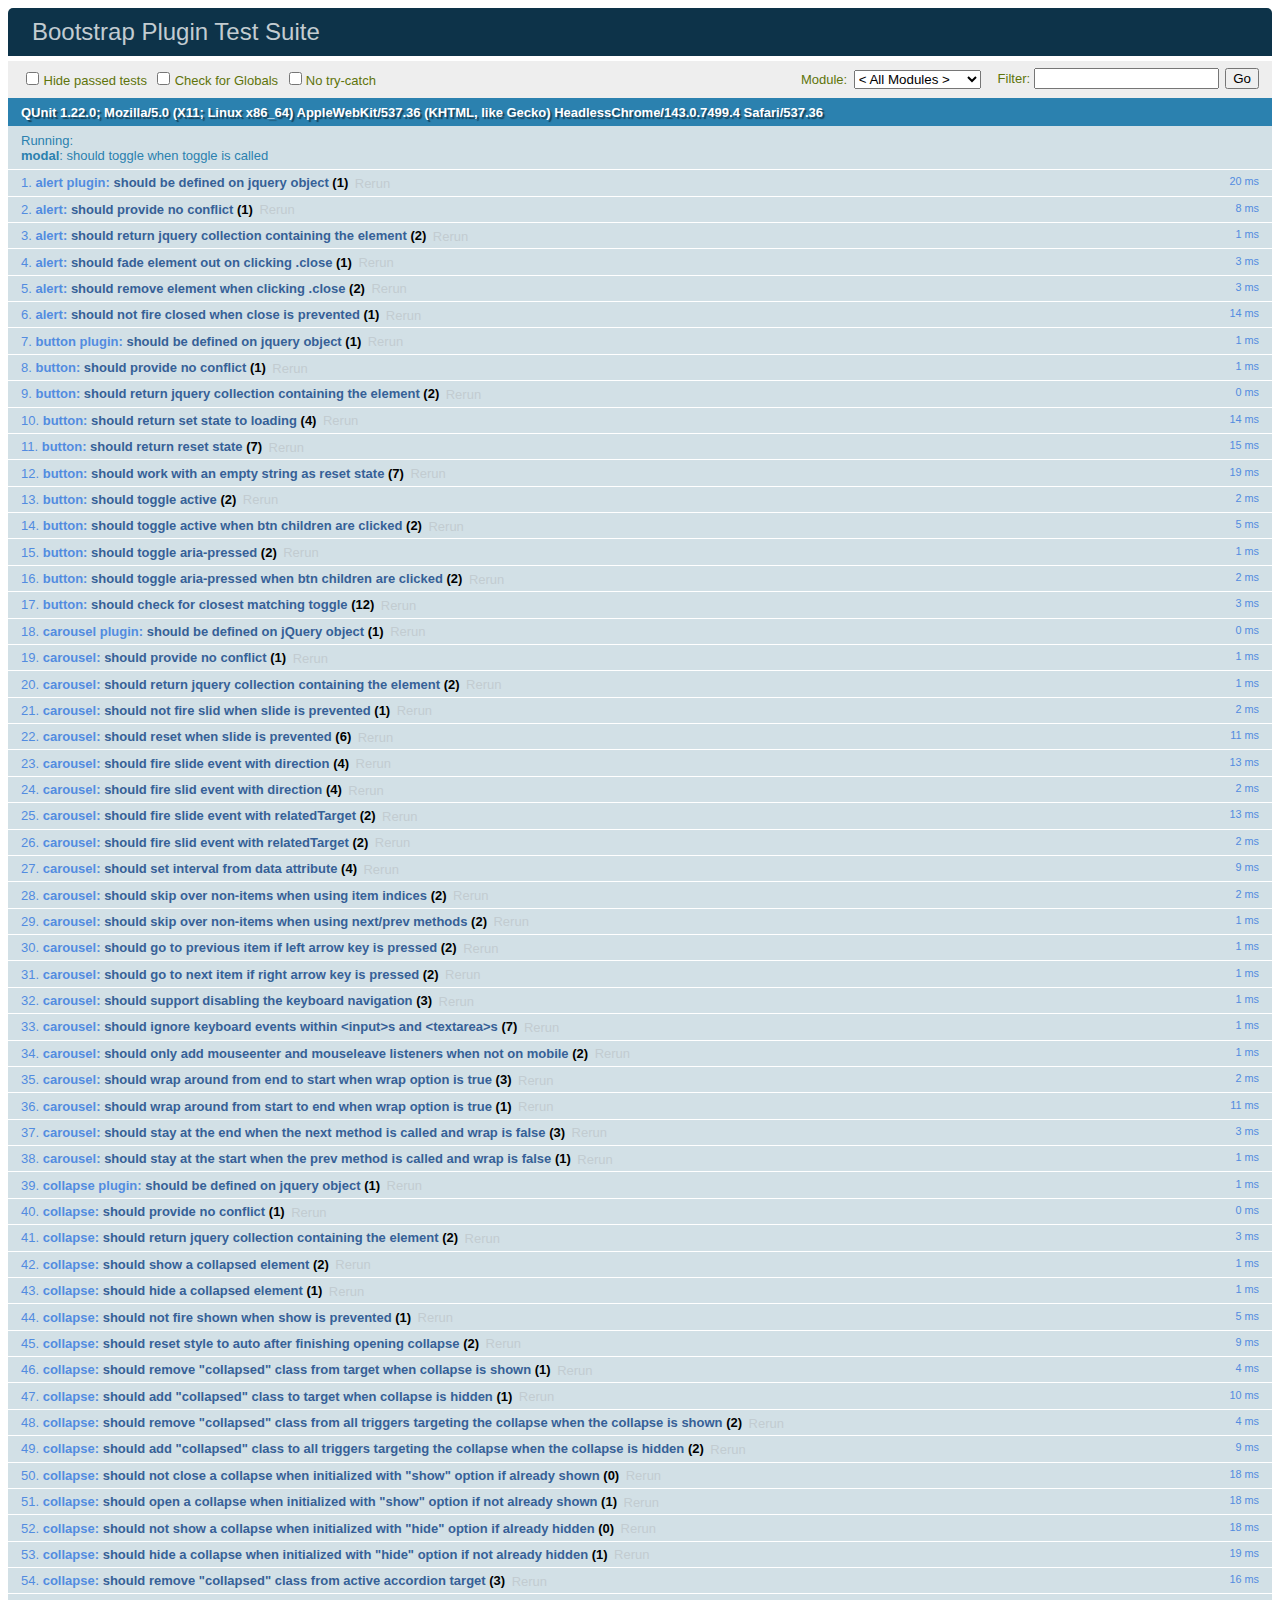
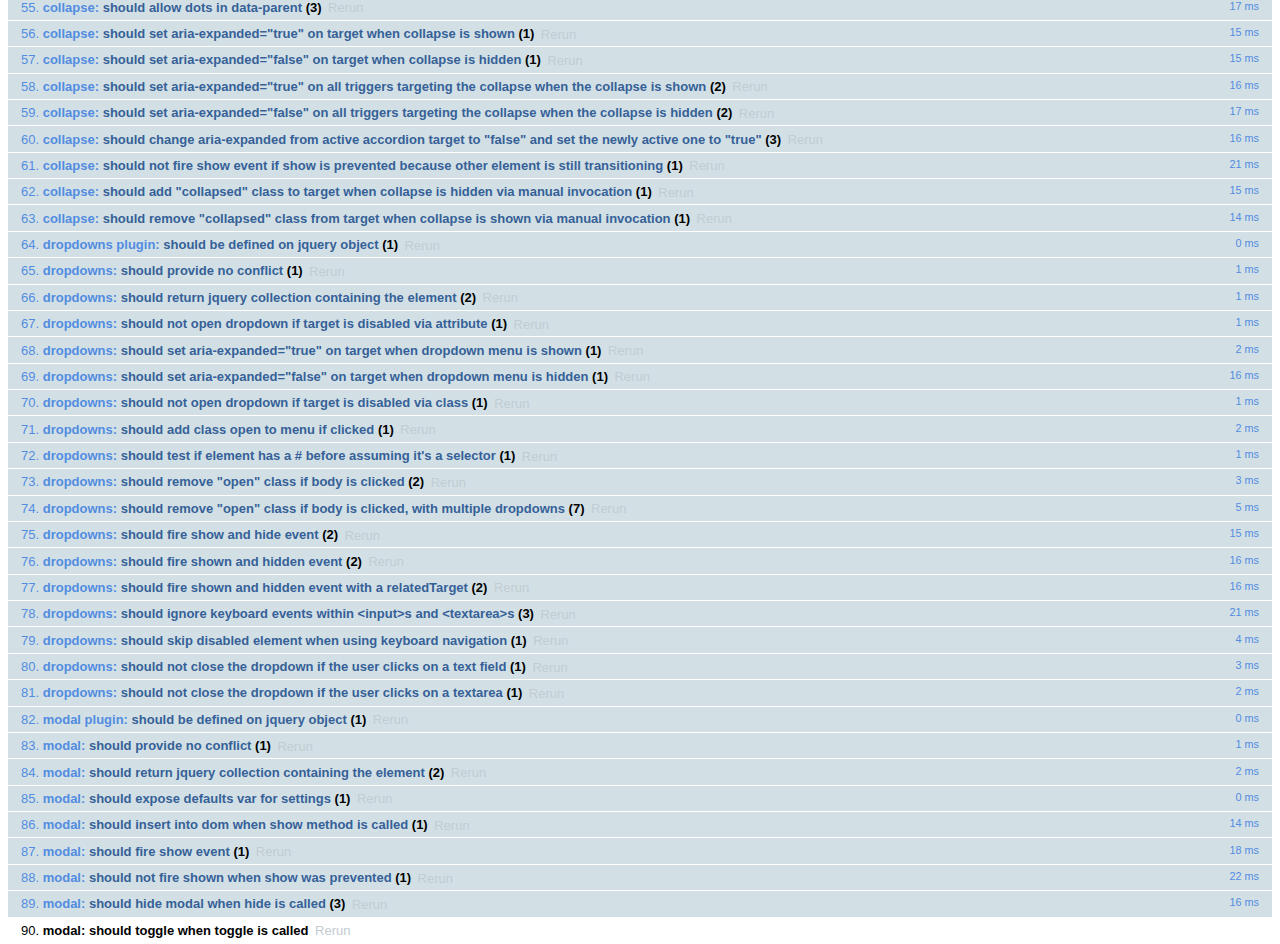
<file: bootstrap-3.3.7/js/tests/index.html>
<!DOCTYPE html>
<html>
  <head>
    <meta charset="utf-8">
    <title>Bootstrap Plugin Test Suite</title>
    <meta name="viewport" content="width=device-width, initial-scale=1">

    <!-- jQuery -->
    <script src="vendor/jquery.min.js"></script>
    <script>
      // Disable jQuery event aliases to ensure we don't accidentally use any of them
      (function () {
        var eventAliases = [
          'blur',
          'focus',
          'focusin',
          'focusout',
          'load',
          'resize',
          'scroll',
          'unload',
          'click',
          'dblclick',
          'mousedown',
          'mouseup',
          'mousemove',
          'mouseover',
          'mouseout',
          'mouseenter',
          'mouseleave',
          'change',
          'select',
          'submit',
          'keydown',
          'keypress',
          'keyup',
          'error',
          'contextmenu',
          'hover',
          'bind',
          'unbind',
          'delegate',
          'undelegate'
        ]
        for (var i = 0; i < eventAliases.length; i++) {
          var eventAlias = eventAliases[i]
          $.fn[eventAlias] = function () {
            throw new Error('Using the ".' + eventAlias + '()" method is not allowed, so that Bootstrap can be compatible with custom jQuery builds which exclude the "event aliases" module that defines said method. See https://github.com/twbs/bootstrap/blob/master/CONTRIBUTING.md#js')
          }
        }
      })()
    </script>

    <!-- QUnit -->
    <link rel="stylesheet" href="vendor/qunit.css" media="screen">
    <script src="vendor/qunit.js"></script>
    <script>
      // See https://github.com/axemclion/grunt-saucelabs#test-result-details-with-qunit
      var log = []
      // Require assert.expect in each test
      QUnit.config.requireExpects = true
      QUnit.done(function (testResults) {
        var tests = []
        for (var i = 0, len = log.length; i < len; i++) {
          var details = log[i]
          tests.push({
            name: details.name,
            result: details.result,
            expected: details.expected,
            actual: details.actual,
            source: details.source
          })
        }
        testResults.tests = tests

        window.global_test_results = testResults
      })

      QUnit.testStart(function (testDetails) {
        $(window).scrollTop(0)
        QUnit.log(function (details) {
          if (!details.result) {
            details.name = testDetails.name
            log.push(details)
          }
        })
      })

      // Cleanup
      QUnit.testDone(function () {
        $('#qunit-fixture').empty()
        $('#modal-test, .modal-backdrop').remove()
      })

      // Display fixture on-screen on iOS to avoid false positives
      if (/iPhone|iPad|iPod/.test(navigator.userAgent)) {
        QUnit.begin(function() {
          $('#qunit-fixture').css({ top: 0, left: 0 })
        })

        QUnit.done(function () {
          $('#qunit-fixture').css({ top: '', left: '' })
        })
      }

      // Disable deprecated global QUnit method aliases in preparation for QUnit v2
      (function () {
        var methodNames = [
          'async',
          'asyncTest',
          'deepEqual',
          'equal',
          'expect',
          'module',
          'notDeepEqual',
          'notEqual',
          'notPropEqual',
          'notStrictEqual',
          'ok',
          'propEqual',
          'push',
          'start',
          'stop',
          'strictEqual',
          'test',
          'throws'
        ];
        for (var i = 0; i < methodNames.length; i++) {
          var methodName = methodNames[i];
          window[methodName] = undefined;
        }
      })();
    </script>

    <!-- Plugin sources -->
    <script>$.support.transition = false</script>
    <script src="../../js/alert.js"></script>
    <script src="../../js/button.js"></script>
    <script src="../../js/carousel.js"></script>
    <script src="../../js/collapse.js"></script>
    <script src="../../js/dropdown.js"></script>
    <script src="../../js/modal.js"></script>
    <script src="../../js/scrollspy.js"></script>
    <script src="../../js/tab.js"></script>
    <script src="../../js/tooltip.js"></script>
    <script src="../../js/popover.js"></script>
    <script src="../../js/affix.js"></script>

    <!-- Unit tests -->
    <script src="unit/alert.js"></script>
    <script src="unit/button.js"></script>
    <script src="unit/carousel.js"></script>
    <script src="unit/collapse.js"></script>
    <script src="unit/dropdown.js"></script>
    <script src="unit/modal.js"></script>
    <script src="unit/scrollspy.js"></script>
    <script src="unit/tab.js"></script>
    <script src="unit/tooltip.js"></script>
    <script src="unit/popover.js"></script>
    <script src="unit/affix.js"></script>

  </head>
  <body>
    <div id="qunit-container">
      <div id="qunit"></div>
      <div id="qunit-fixture"></div>
    </div>
  </body>
</html>
</file>
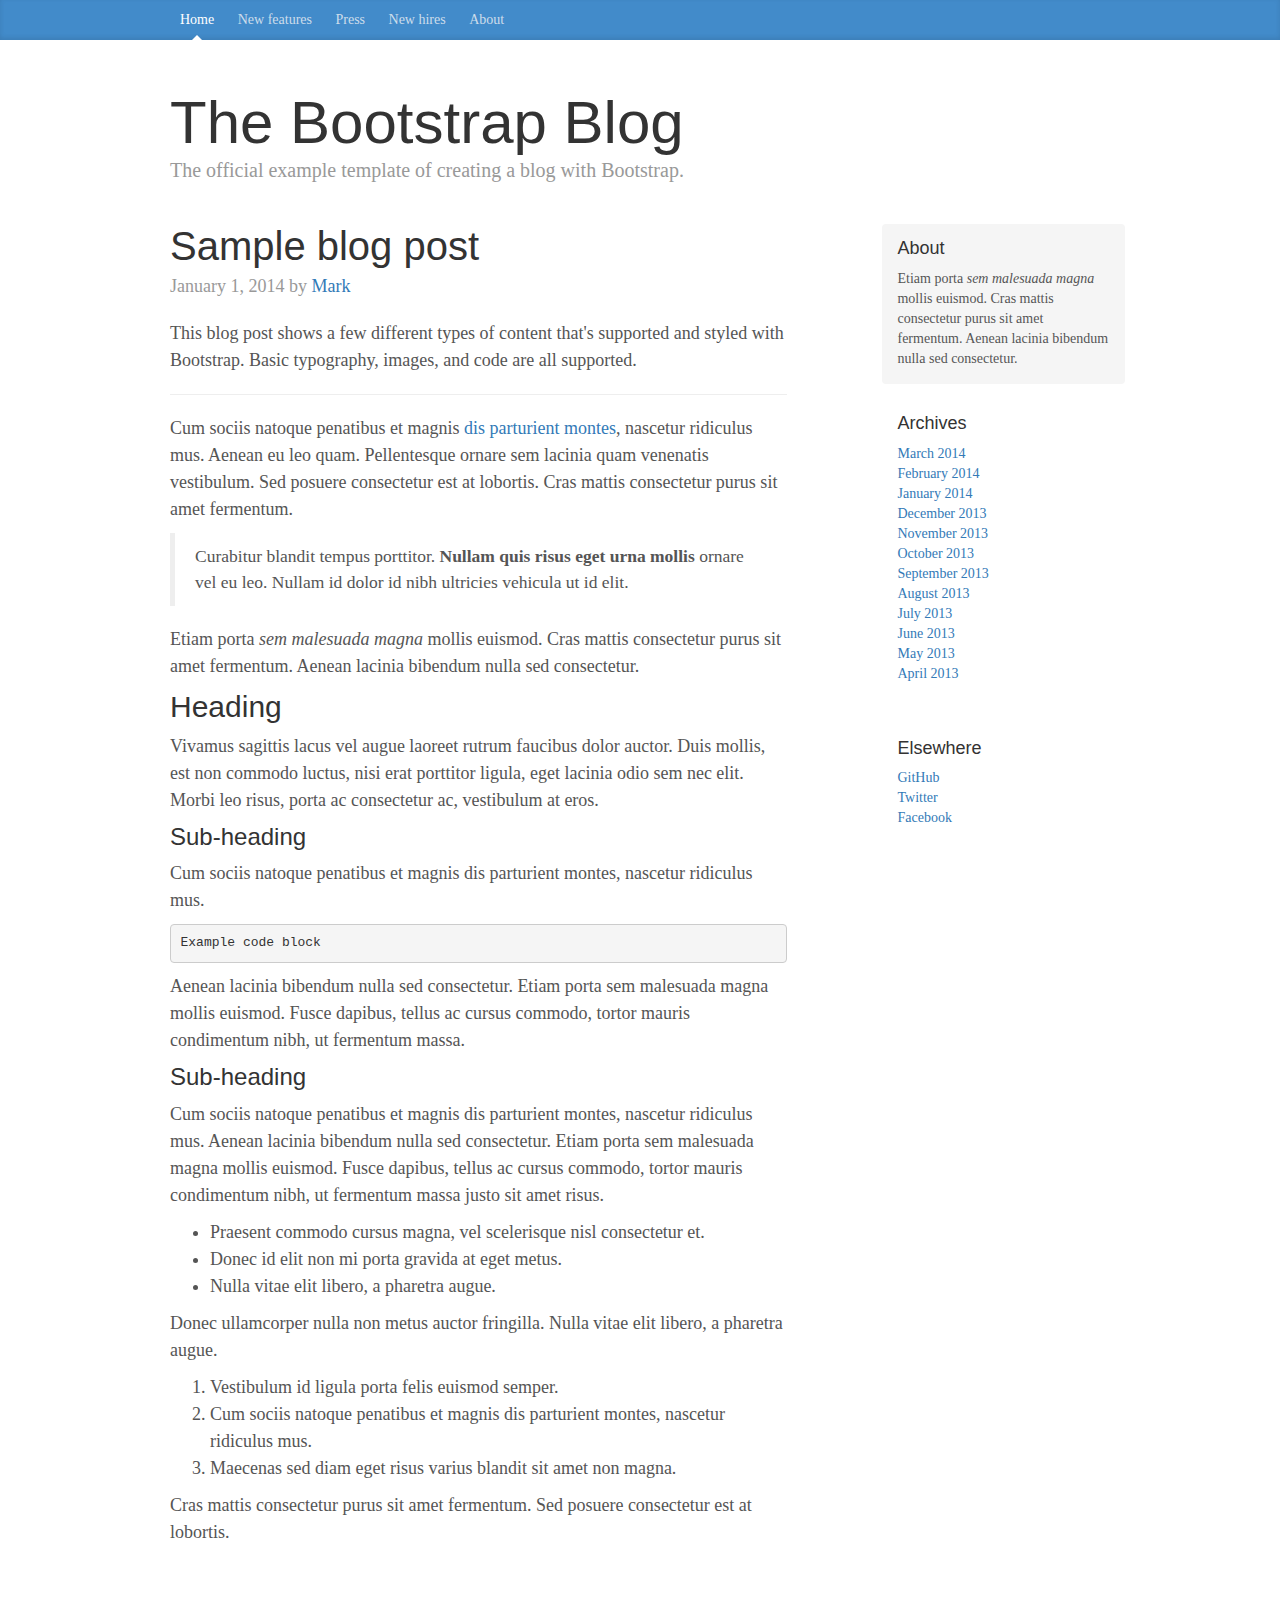
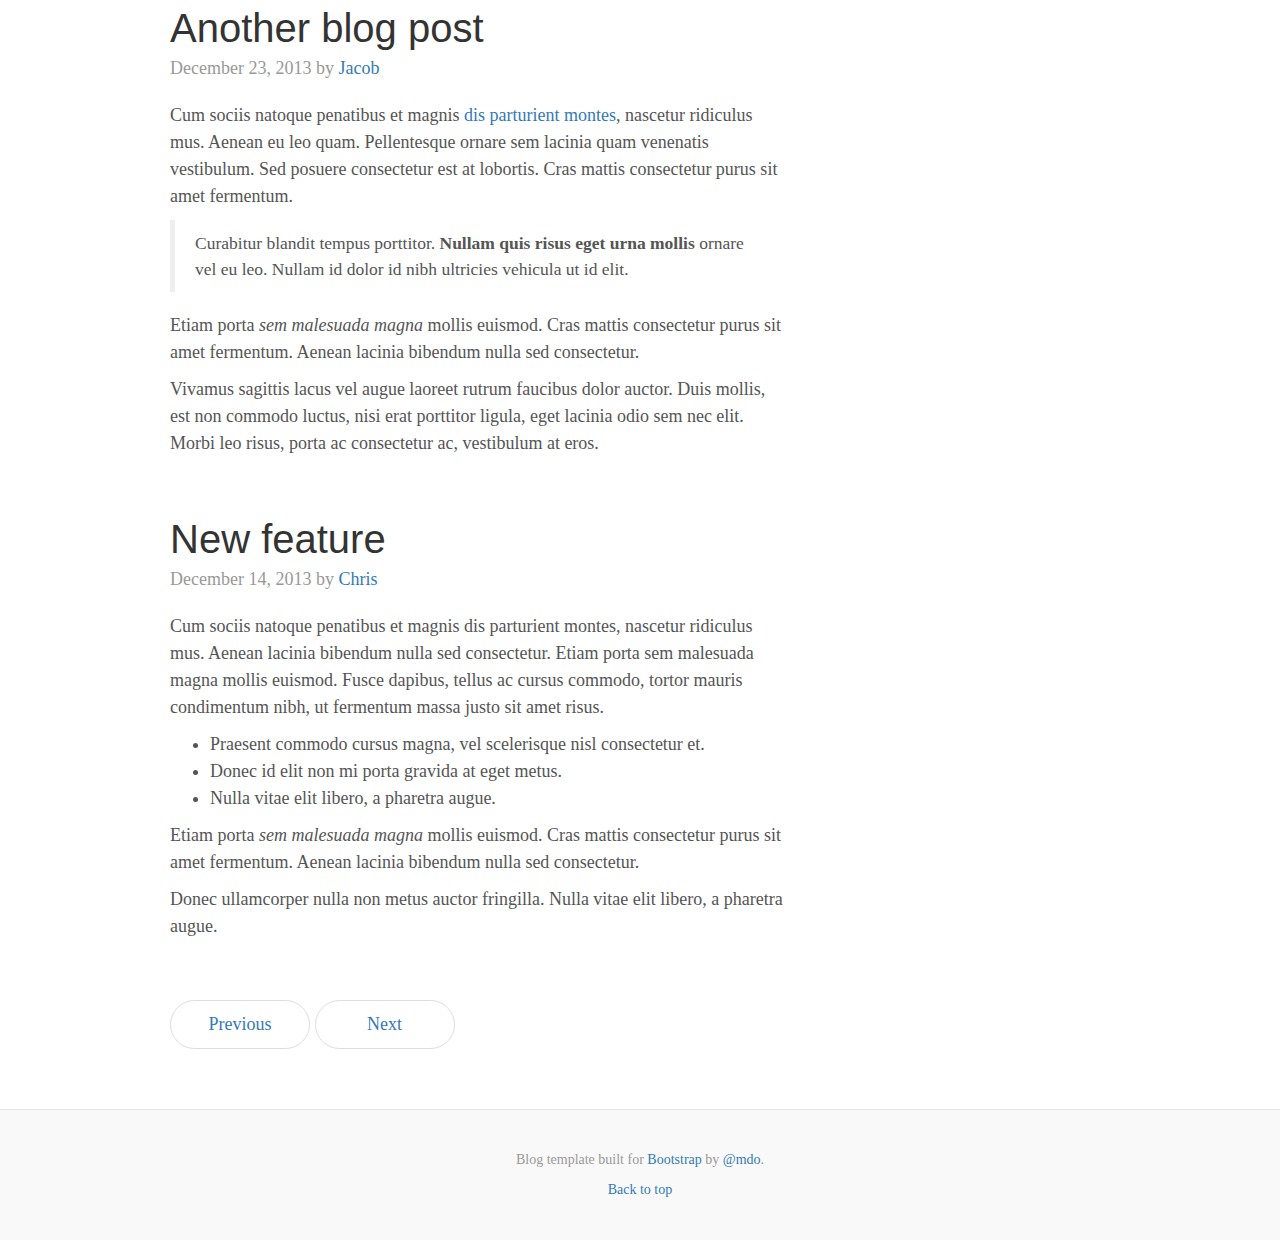
<file: bootstrap-3.3.7/docs/examples/blog/index.html>
<!DOCTYPE html>
<html lang="en">
  <head>
    <meta charset="utf-8">
    <meta http-equiv="X-UA-Compatible" content="IE=edge">
    <meta name="viewport" content="width=device-width, initial-scale=1">
    <!-- The above 3 meta tags *must* come first in the head; any other head content must come *after* these tags -->
    <meta name="description" content="">
    <meta name="author" content="">
    <link rel="icon" href="../../favicon.ico">

    <title>Blog Template for Bootstrap</title>

    <!-- Bootstrap core CSS -->
    <link href="../../dist/css/bootstrap.min.css" rel="stylesheet">

    <!-- IE10 viewport hack for Surface/desktop Windows 8 bug -->
    <link href="../../assets/css/ie10-viewport-bug-workaround.css" rel="stylesheet">

    <!-- Custom styles for this template -->
    <link href="blog.css" rel="stylesheet">

    <!-- Just for debugging purposes. Don't actually copy these 2 lines! -->
    <!--[if lt IE 9]><script src="../../assets/js/ie8-responsive-file-warning.js"></script><![endif]-->
    <script src="../../assets/js/ie-emulation-modes-warning.js"></script>

    <!-- HTML5 shim and Respond.js for IE8 support of HTML5 elements and media queries -->
    <!--[if lt IE 9]>
      <script src="https://oss.maxcdn.com/html5shiv/3.7.3/html5shiv.min.js"></script>
      <script src="https://oss.maxcdn.com/respond/1.4.2/respond.min.js"></script>
    <![endif]-->
  </head>

  <body>

    <div class="blog-masthead">
      <div class="container">
        <nav class="blog-nav">
          <a class="blog-nav-item active" href="#">Home</a>
          <a class="blog-nav-item" href="#">New features</a>
          <a class="blog-nav-item" href="#">Press</a>
          <a class="blog-nav-item" href="#">New hires</a>
          <a class="blog-nav-item" href="#">About</a>
        </nav>
      </div>
    </div>

    <div class="container">

      <div class="blog-header">
        <h1 class="blog-title">The Bootstrap Blog</h1>
        <p class="lead blog-description">The official example template of creating a blog with Bootstrap.</p>
      </div>

      <div class="row">

        <div class="col-sm-8 blog-main">

          <div class="blog-post">
            <h2 class="blog-post-title">Sample blog post</h2>
            <p class="blog-post-meta">January 1, 2014 by <a href="#">Mark</a></p>

            <p>This blog post shows a few different types of content that's supported and styled with Bootstrap. Basic typography, images, and code are all supported.</p>
            <hr>
            <p>Cum sociis natoque penatibus et magnis <a href="#">dis parturient montes</a>, nascetur ridiculus mus. Aenean eu leo quam. Pellentesque ornare sem lacinia quam venenatis vestibulum. Sed posuere consectetur est at lobortis. Cras mattis consectetur purus sit amet fermentum.</p>
            <blockquote>
              <p>Curabitur blandit tempus porttitor. <strong>Nullam quis risus eget urna mollis</strong> ornare vel eu leo. Nullam id dolor id nibh ultricies vehicula ut id elit.</p>
            </blockquote>
            <p>Etiam porta <em>sem malesuada magna</em> mollis euismod. Cras mattis consectetur purus sit amet fermentum. Aenean lacinia bibendum nulla sed consectetur.</p>
            <h2>Heading</h2>
            <p>Vivamus sagittis lacus vel augue laoreet rutrum faucibus dolor auctor. Duis mollis, est non commodo luctus, nisi erat porttitor ligula, eget lacinia odio sem nec elit. Morbi leo risus, porta ac consectetur ac, vestibulum at eros.</p>
            <h3>Sub-heading</h3>
            <p>Cum sociis natoque penatibus et magnis dis parturient montes, nascetur ridiculus mus.</p>
            <pre><code>Example code block</code></pre>
            <p>Aenean lacinia bibendum nulla sed consectetur. Etiam porta sem malesuada magna mollis euismod. Fusce dapibus, tellus ac cursus commodo, tortor mauris condimentum nibh, ut fermentum massa.</p>
            <h3>Sub-heading</h3>
            <p>Cum sociis natoque penatibus et magnis dis parturient montes, nascetur ridiculus mus. Aenean lacinia bibendum nulla sed consectetur. Etiam porta sem malesuada magna mollis euismod. Fusce dapibus, tellus ac cursus commodo, tortor mauris condimentum nibh, ut fermentum massa justo sit amet risus.</p>
            <ul>
              <li>Praesent commodo cursus magna, vel scelerisque nisl consectetur et.</li>
              <li>Donec id elit non mi porta gravida at eget metus.</li>
              <li>Nulla vitae elit libero, a pharetra augue.</li>
            </ul>
            <p>Donec ullamcorper nulla non metus auctor fringilla. Nulla vitae elit libero, a pharetra augue.</p>
            <ol>
              <li>Vestibulum id ligula porta felis euismod semper.</li>
              <li>Cum sociis natoque penatibus et magnis dis parturient montes, nascetur ridiculus mus.</li>
              <li>Maecenas sed diam eget risus varius blandit sit amet non magna.</li>
            </ol>
            <p>Cras mattis consectetur purus sit amet fermentum. Sed posuere consectetur est at lobortis.</p>
          </div><!-- /.blog-post -->

          <div class="blog-post">
            <h2 class="blog-post-title">Another blog post</h2>
            <p class="blog-post-meta">December 23, 2013 by <a href="#">Jacob</a></p>

            <p>Cum sociis natoque penatibus et magnis <a href="#">dis parturient montes</a>, nascetur ridiculus mus. Aenean eu leo quam. Pellentesque ornare sem lacinia quam venenatis vestibulum. Sed posuere consectetur est at lobortis. Cras mattis consectetur purus sit amet fermentum.</p>
            <blockquote>
              <p>Curabitur blandit tempus porttitor. <strong>Nullam quis risus eget urna mollis</strong> ornare vel eu leo. Nullam id dolor id nibh ultricies vehicula ut id elit.</p>
            </blockquote>
            <p>Etiam porta <em>sem malesuada magna</em> mollis euismod. Cras mattis consectetur purus sit amet fermentum. Aenean lacinia bibendum nulla sed consectetur.</p>
            <p>Vivamus sagittis lacus vel augue laoreet rutrum faucibus dolor auctor. Duis mollis, est non commodo luctus, nisi erat porttitor ligula, eget lacinia odio sem nec elit. Morbi leo risus, porta ac consectetur ac, vestibulum at eros.</p>
          </div><!-- /.blog-post -->

          <div class="blog-post">
            <h2 class="blog-post-title">New feature</h2>
            <p class="blog-post-meta">December 14, 2013 by <a href="#">Chris</a></p>

            <p>Cum sociis natoque penatibus et magnis dis parturient montes, nascetur ridiculus mus. Aenean lacinia bibendum nulla sed consectetur. Etiam porta sem malesuada magna mollis euismod. Fusce dapibus, tellus ac cursus commodo, tortor mauris condimentum nibh, ut fermentum massa justo sit amet risus.</p>
            <ul>
              <li>Praesent commodo cursus magna, vel scelerisque nisl consectetur et.</li>
              <li>Donec id elit non mi porta gravida at eget metus.</li>
              <li>Nulla vitae elit libero, a pharetra augue.</li>
            </ul>
            <p>Etiam porta <em>sem malesuada magna</em> mollis euismod. Cras mattis consectetur purus sit amet fermentum. Aenean lacinia bibendum nulla sed consectetur.</p>
            <p>Donec ullamcorper nulla non metus auctor fringilla. Nulla vitae elit libero, a pharetra augue.</p>
          </div><!-- /.blog-post -->

          <nav>
            <ul class="pager">
              <li><a href="#">Previous</a></li>
              <li><a href="#">Next</a></li>
            </ul>
          </nav>

        </div><!-- /.blog-main -->

        <div class="col-sm-3 col-sm-offset-1 blog-sidebar">
          <div class="sidebar-module sidebar-module-inset">
            <h4>About</h4>
            <p>Etiam porta <em>sem malesuada magna</em> mollis euismod. Cras mattis consectetur purus sit amet fermentum. Aenean lacinia bibendum nulla sed consectetur.</p>
          </div>
          <div class="sidebar-module">
            <h4>Archives</h4>
            <ol class="list-unstyled">
              <li><a href="#">March 2014</a></li>
              <li><a href="#">February 2014</a></li>
              <li><a href="#">January 2014</a></li>
              <li><a href="#">December 2013</a></li>
              <li><a href="#">November 2013</a></li>
              <li><a href="#">October 2013</a></li>
              <li><a href="#">September 2013</a></li>
              <li><a href="#">August 2013</a></li>
              <li><a href="#">July 2013</a></li>
              <li><a href="#">June 2013</a></li>
              <li><a href="#">May 2013</a></li>
              <li><a href="#">April 2013</a></li>
            </ol>
          </div>
          <div class="sidebar-module">
            <h4>Elsewhere</h4>
            <ol class="list-unstyled">
              <li><a href="#">GitHub</a></li>
              <li><a href="#">Twitter</a></li>
              <li><a href="#">Facebook</a></li>
            </ol>
          </div>
        </div><!-- /.blog-sidebar -->

      </div><!-- /.row -->

    </div><!-- /.container -->

    <footer class="blog-footer">
      <p>Blog template built for <a href="http://getbootstrap.com">Bootstrap</a> by <a href="https://twitter.com/mdo">@mdo</a>.</p>
      <p>
        <a href="#">Back to top</a>
      </p>
    </footer>


    <!-- Bootstrap core JavaScript
    ================================================== -->
    <!-- Placed at the end of the document so the pages load faster -->
    <script src="https://ajax.googleapis.com/ajax/libs/jquery/1.12.4/jquery.min.js"></script>
    <script>window.jQuery || document.write('<script src="../../assets/js/vendor/jquery.min.js"><\/script>')</script>
    <script src="../../dist/js/bootstrap.min.js"></script>
    <!-- IE10 viewport hack for Surface/desktop Windows 8 bug -->
    <script src="../../assets/js/ie10-viewport-bug-workaround.js"></script>
  </body>
</html>
</file>
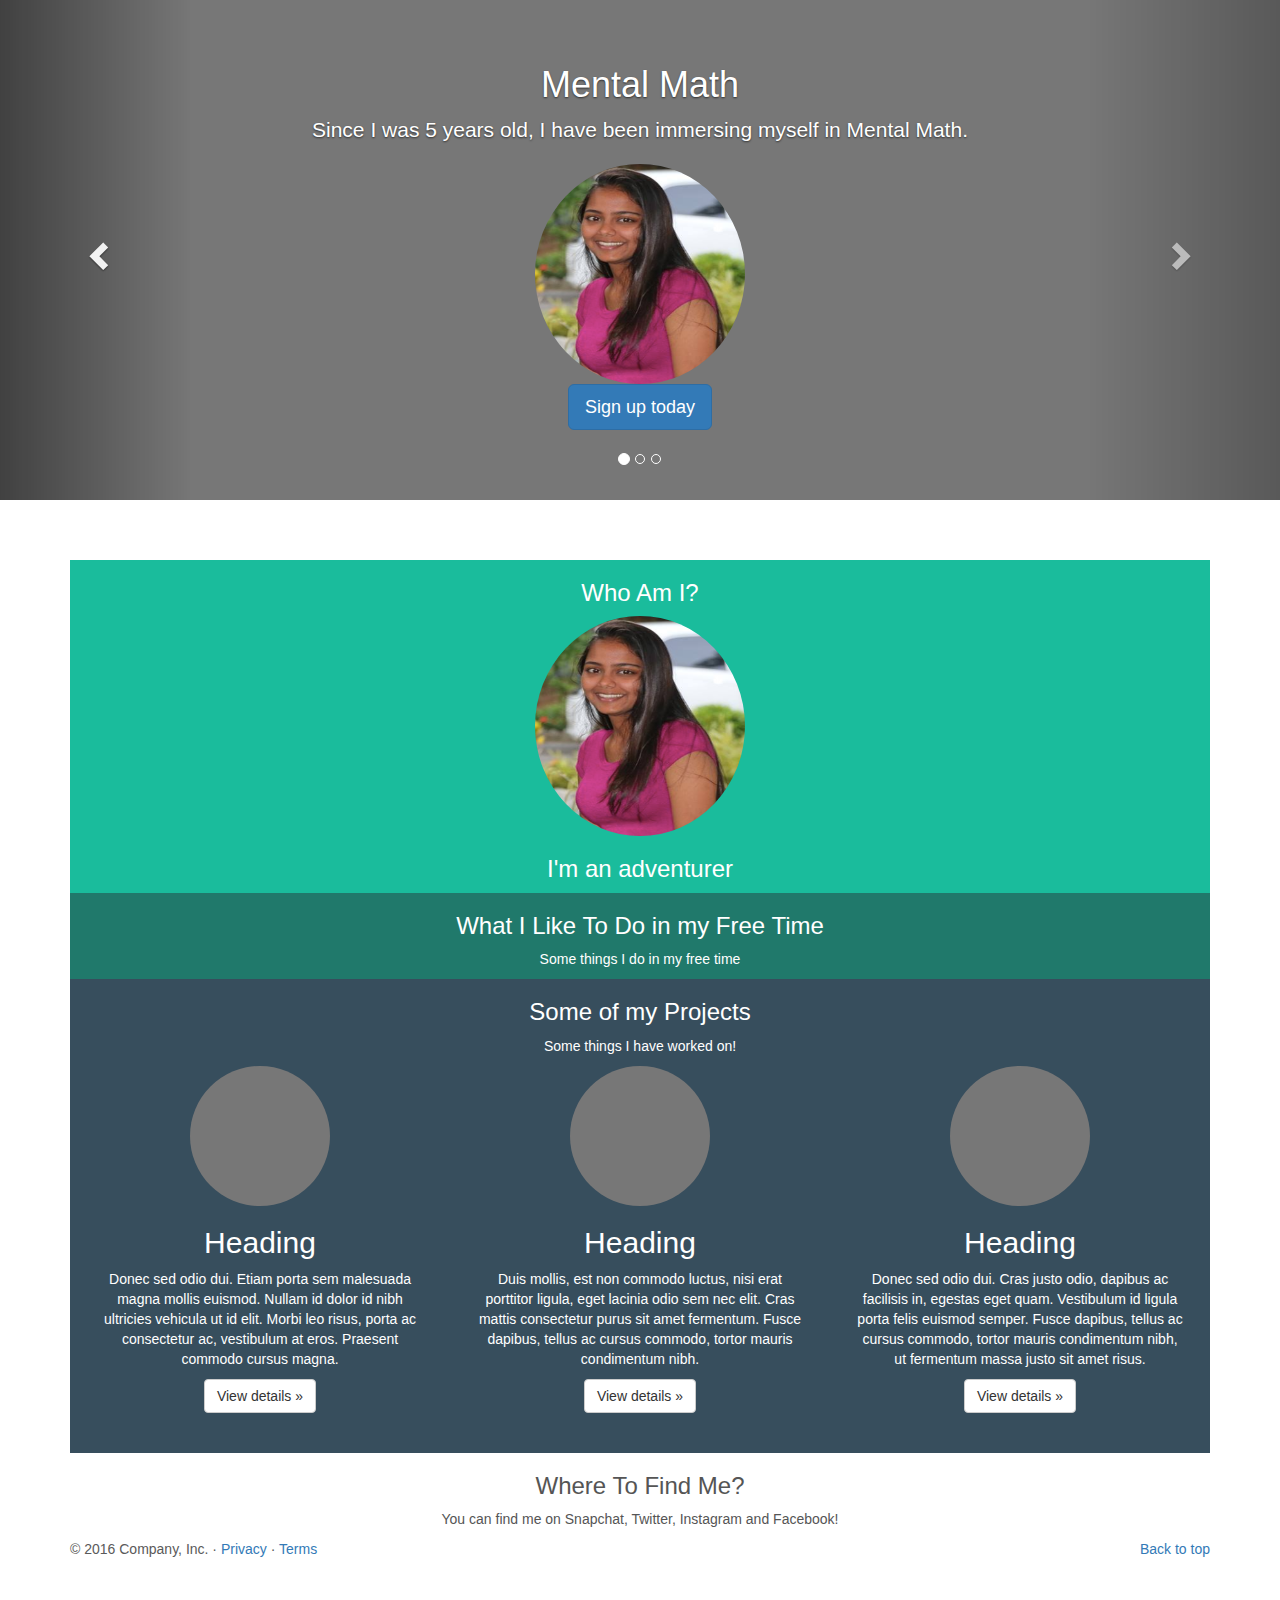
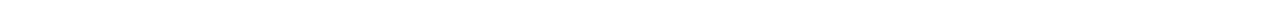
<file: bootstrap-3.3.7/docs/examples/carousel/index.html>
<!DOCTYPE html>
<html lang="en">
  <head>
    <meta charset="utf-8">
    <meta http-equiv="X-UA-Compatible" content="IE=edge">
    <meta name="viewport" content="width=device-width, initial-scale=1">
    <!-- The above 3 meta tags *must* come first in the head; any other head content must come *after* these tags -->
    <meta name="description" content="">
    <meta name="author" content="">
    <link rel="icon" href="../../favicon.ico">

    <title>Carousel Template for Bootstrap</title>


    <link rel="stylesheet" href="https://maxcdn.bootstrapcdn.com/bootstrap/3.3.7/css/bootstrap.min.css">
  <script src="https://ajax.googleapis.com/ajax/libs/jquery/1.12.4/jquery.min.js"></script>
  <script src="https://maxcdn.bootstrapcdn.com/bootstrap/3.3.7/js/bootstrap.min.js"></script>

    <!-- Bootstrap core CSS -->
    <link href="../../dist/css/bootstrap.min.css" rel="stylesheet">

    <!-- IE10 viewport hack for Surface/desktop Windows 8 bug -->
    <link href="../../assets/css/ie10-viewport-bug-workaround.css" rel="stylesheet">

    <!-- Just for debugging purposes. Don't actually copy these 2 lines! -->
    <!--[if lt IE 9]><script src="../../assets/js/ie8-responsive-file-warning.js"></script><![endif]-->
    <script src="../../assets/js/ie-emulation-modes-warning.js"></script>

    <!-- HTML5 shim and Respond.js for IE8 support of HTML5 elements and media queries -->
    <!--[if lt IE 9]>
      <script src="https://oss.maxcdn.com/html5shiv/3.7.3/html5shiv.min.js"></script>
      <script src="https://oss.maxcdn.com/respond/1.4.2/respond.min.js"></script>
    <![endif]-->

    <!-- Custom styles for this template -->
    <link href="carousel.css" rel="stylesheet">



  <style>

.bg-1 {
  background-color: #1abc9c;
  color: #ffffff;
  width: 100%;
  height: 100%;
}

.bg-2 {
  background-color: #20796B;
  color: #ffffff;
  width: 100%;
  height: 100%;
}

.bg-3 {
  background-color: #374e5d;
  color: #ffffff;
}

.bg-4 {
  background-color: #fff;
  color: #555555;


}



  </style>

  </head>


    <!-- Carousel
    ================================================== -->
    <div id="myCarousel" class="carousel slide" data-ride="carousel">
      <!-- Indicators -->
      <ol class="carousel-indicators">
        <li data-target="#myCarousel" data-slide-to="0" class="active"></li>
        <li data-target="#myCarousel" data-slide-to="1"></li>
        <li data-target="#myCarousel" data-slide-to="2"></li>
      </ol>
      <div class="carousel-inner" role="listbox">
        <div class="item active">
          <img class="first-slide" src="[data-uri]" alt="First slide">
          <div class="container">
            <div class="carousel-caption">
              <h1>Mental Math</h1>
              <p>Since I was 5 years old, I have been immersing myself in Mental Math. </p>
<img src="kinjal.png" alt="Bird" class = "img-circle" width = "210" height = "220">              
<p><a class="btn btn-lg btn-primary" href="#" role="button">Sign up today</a></p>
            </div>
          </div>
        </div>
        <div class="item">
          <img class="second-slide" src="[data-uri]" alt="Second slide">
          <div class="container">
            <div class="carousel-caption">
              <h1></h1>
              <p>For my final project in my first CS class, I built a text-identification model.</p>
              <img src="kinjal.png" alt="Bird" class = "img-circle" width = "210" height = "220">              

              <p><a class="btn btn-lg btn-primary" href="#" role="button">Learn more</a></p>
            </div>
          </div>
        </div>
        <div class="item">
          <img class="third-slide" src="[data-uri]" alt="Third slide">
          <div class="container">
            <div class="carousel-caption">
              <h1>One more for good measure.</h1>
              <p>Cras justo odio, dapibus ac facilisis in, egestas eget quam. Donec id elit non mi porta gravida at eget metus. Nullam id dolor id nibh ultricies vehicula ut id elit.</p>
              <img src="kinjal.png" alt="Bird" class = "img-circle" width = "210" height = "220">              

              <p><a class="btn btn-lg btn-primary" href="#" role="button">Browse gallery</a></p>
            </div>
          </div>
        </div>
      </div>
      <a class="left carousel-control" href="#myCarousel" role="button" data-slide="prev">
        <span class="glyphicon glyphicon-chevron-left" aria-hidden="true"></span>
        <span class="sr-only">Previous</span>
      </a>
      <a class="right carousel-control" href="#myCarousel" role="button" data-slide="next">
        <span class="glyphicon glyphicon-chevron-right" aria-hidden="true"></span>
        <span class="sr-only">Next</span>
      </a>
    </div><!-- /.carousel -->


    <!-- Marketing messaging and featurettes
    ================================================== -->
    <!-- Wrap the rest of the page in another container to center all the content. -->

    <div class="container marketing">

      <!-- Three columns of text below the carousel -->



<div class = "bg-1">
  <div class="container-fluid text-center">
    <h3>Who Am I?</h3>
    <img src="kinjal.png" alt="Bird" class = "img-circle" width = "210" height = "220">
    <h3>I'm an adventurer</h3>
  </div>
</div>


<div class = "bg-2">
  <div class = "container-fluid text-center">
    <h3> What I Like To Do in my Free Time </h3>
    <p> Some things I do in my free time </p>
  </div>
</div>

<div class = "bg-3">
  <div class = "container-fluid text-center">
    <h3>Some of my Projects </h3>
    <p> Some things I have worked on! 


      <div class="row">
        <div class="col-lg-4">
          <img class="img-circle" src="[data-uri]" alt="Generic placeholder image" width="140" height="140">
          <h2>Heading</h2>
          <p>Donec sed odio dui. Etiam porta sem malesuada magna mollis euismod. Nullam id dolor id nibh ultricies vehicula ut id elit. Morbi leo risus, porta ac consectetur ac, vestibulum at eros. Praesent commodo cursus magna.</p>
          <p><a class="btn btn-default" href="#" role="button">View details &raquo;</a></p>
        </div><!-- /.col-lg-4 -->
        <div class="col-lg-4">
          <img class="img-circle" src="[data-uri]" alt="Generic placeholder image" width="140" height="140">
          <h2>Heading</h2>
          <p>Duis mollis, est non commodo luctus, nisi erat porttitor ligula, eget lacinia odio sem nec elit. Cras mattis consectetur purus sit amet fermentum. Fusce dapibus, tellus ac cursus commodo, tortor mauris condimentum nibh.</p>
          <p><a class="btn btn-default" href="#" role="button">View details &raquo;</a></p>
        </div><!-- /.col-lg-4 -->
        <div class="col-lg-4">
          <img class="img-circle" src="[data-uri]" alt="Generic placeholder image" width="140" height="140">
          <h2>Heading</h2>
          <p>Donec sed odio dui. Cras justo odio, dapibus ac facilisis in, egestas eget quam. Vestibulum id ligula porta felis euismod semper. Fusce dapibus, tellus ac cursus commodo, tortor mauris condimentum nibh, ut fermentum massa justo sit amet risus.</p>
          <p><a class="btn btn-default" href="#" role="button">View details &raquo;</a></p>
        </div><!-- /.col-lg-4 -->
      </div><!-- /.row -->







    </p>
  </div>
</div>


<div class = "bg-4">
  <div class = "container-fluid text-center">
    <h3> Where To Find Me? </h3>
    <p> You can find me on Snapchat, Twitter, Instagram and Facebook! </p>
  </div>
</div>


      

      <!-- FOOTER -->
      <footer>
        <p class="pull-right"><a href="#">Back to top</a></p>
        <p>&copy; 2016 Company, Inc. &middot; <a href="#">Privacy</a> &middot; <a href="#">Terms</a></p>
      </footer>

    </div><!-- /.container -->


    <!-- Bootstrap core JavaScript
    ================================================== -->
    <!-- Placed at the end of the document so the pages load faster -->
    <script src="https://ajax.googleapis.com/ajax/libs/jquery/1.12.4/jquery.min.js"></script>
    <script>window.jQuery || document.write('<script src="../../assets/js/vendor/jquery.min.js"><\/script>')</script>
    <script src="../../dist/js/bootstrap.min.js"></script>
    <!-- Just to make our placeholder images work. Don't actually copy the next line! -->
    <script src="../../assets/js/vendor/holder.min.js"></script>
    <!-- IE10 viewport hack for Surface/desktop Windows 8 bug -->
    <script src="../../assets/js/ie10-viewport-bug-workaround.js"></script>
  </body>
</html>
</file>
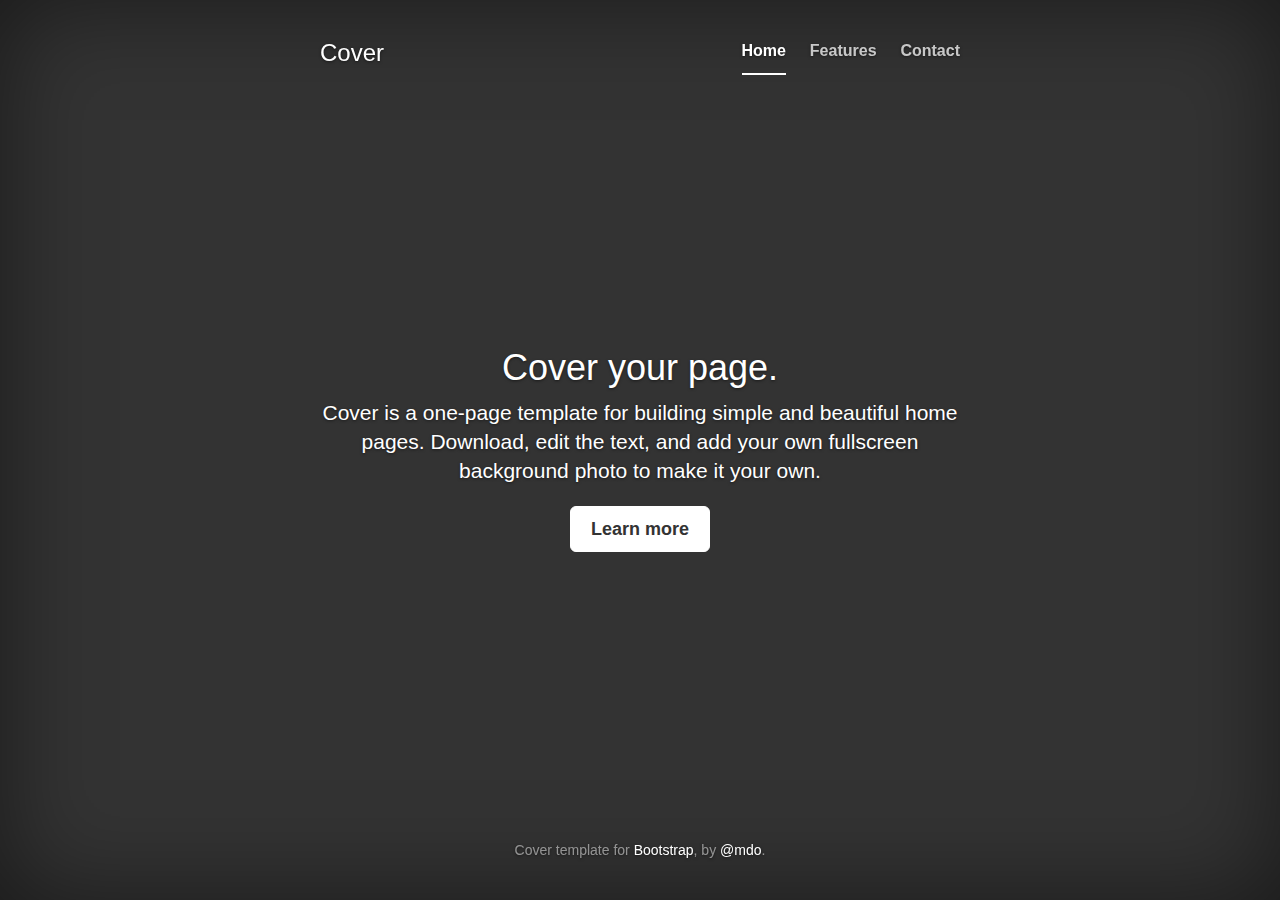
<file: bootstrap-3.3.7/docs/examples/cover/index.html>
<!DOCTYPE html>
<html lang="en">
  <head>
    <meta charset="utf-8">
    <meta http-equiv="X-UA-Compatible" content="IE=edge">
    <meta name="viewport" content="width=device-width, initial-scale=1">
    <!-- The above 3 meta tags *must* come first in the head; any other head content must come *after* these tags -->
    <meta name="description" content="">
    <meta name="author" content="">
    <link rel="icon" href="../../favicon.ico">

    <title>Cover Template for Bootstrap</title>

    <!-- Bootstrap core CSS -->
    <link href="../../dist/css/bootstrap.min.css" rel="stylesheet">

    <!-- IE10 viewport hack for Surface/desktop Windows 8 bug -->
    <link href="../../assets/css/ie10-viewport-bug-workaround.css" rel="stylesheet">

    <!-- Custom styles for this template -->
    <link href="cover.css" rel="stylesheet">

    <!-- Just for debugging purposes. Don't actually copy these 2 lines! -->
    <!--[if lt IE 9]><script src="../../assets/js/ie8-responsive-file-warning.js"></script><![endif]-->
    <script src="../../assets/js/ie-emulation-modes-warning.js"></script>

    <!-- HTML5 shim and Respond.js for IE8 support of HTML5 elements and media queries -->
    <!--[if lt IE 9]>
      <script src="https://oss.maxcdn.com/html5shiv/3.7.3/html5shiv.min.js"></script>
      <script src="https://oss.maxcdn.com/respond/1.4.2/respond.min.js"></script>
    <![endif]-->
  </head>

  <body>

    <div class="site-wrapper">

      <div class="site-wrapper-inner">

        <div class="cover-container">

          <div class="masthead clearfix">
            <div class="inner">
              <h3 class="masthead-brand">Cover</h3>
              <nav>
                <ul class="nav masthead-nav">
                  <li class="active"><a href="#">Home</a></li>
                  <li><a href="#">Features</a></li>
                  <li><a href="#">Contact</a></li>
                </ul>
              </nav>
            </div>
          </div>

          <div class="inner cover">
            <h1 class="cover-heading">Cover your page.</h1>
            <p class="lead">Cover is a one-page template for building simple and beautiful home pages. Download, edit the text, and add your own fullscreen background photo to make it your own.</p>
            <p class="lead">
              <a href="#" class="btn btn-lg btn-default">Learn more</a>
            </p>
          </div>

          <div class="mastfoot">
            <div class="inner">
              <p>Cover template for <a href="http://getbootstrap.com">Bootstrap</a>, by <a href="https://twitter.com/mdo">@mdo</a>.</p>
            </div>
          </div>

        </div>

      </div>

    </div>

    <!-- Bootstrap core JavaScript
    ================================================== -->
    <!-- Placed at the end of the document so the pages load faster -->
    <script src="https://ajax.googleapis.com/ajax/libs/jquery/1.12.4/jquery.min.js"></script>
    <script>window.jQuery || document.write('<script src="../../assets/js/vendor/jquery.min.js"><\/script>')</script>
    <script src="../../dist/js/bootstrap.min.js"></script>
    <!-- IE10 viewport hack for Surface/desktop Windows 8 bug -->
    <script src="../../assets/js/ie10-viewport-bug-workaround.js"></script>
  </body>
</html>
</file>
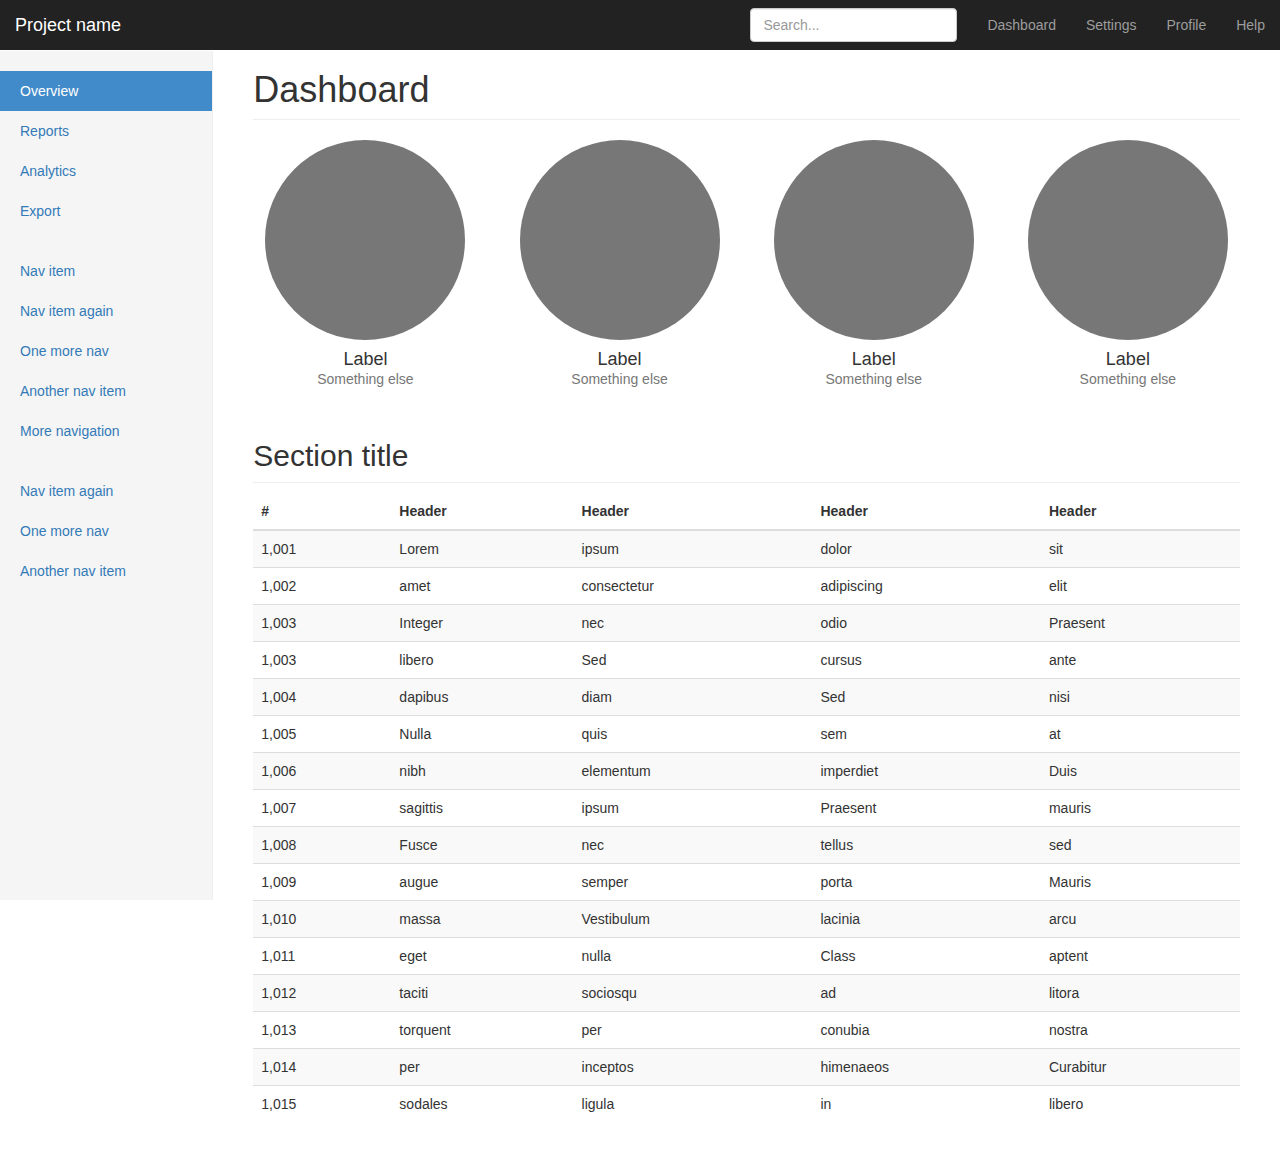
<file: bootstrap-3.3.7/docs/examples/dashboard/index.html>
<!DOCTYPE html>
<html lang="en">
  <head>
    <meta charset="utf-8">
    <meta http-equiv="X-UA-Compatible" content="IE=edge">
    <meta name="viewport" content="width=device-width, initial-scale=1">
    <!-- The above 3 meta tags *must* come first in the head; any other head content must come *after* these tags -->
    <meta name="description" content="">
    <meta name="author" content="">
    <link rel="icon" href="../../favicon.ico">

    <title>Dashboard Template for Bootstrap</title>

    <!-- Bootstrap core CSS -->
    <link href="../../dist/css/bootstrap.min.css" rel="stylesheet">

    <!-- IE10 viewport hack for Surface/desktop Windows 8 bug -->
    <link href="../../assets/css/ie10-viewport-bug-workaround.css" rel="stylesheet">

    <!-- Custom styles for this template -->
    <link href="dashboard.css" rel="stylesheet">

    <!-- Just for debugging purposes. Don't actually copy these 2 lines! -->
    <!--[if lt IE 9]><script src="../../assets/js/ie8-responsive-file-warning.js"></script><![endif]-->
    <script src="../../assets/js/ie-emulation-modes-warning.js"></script>

    <!-- HTML5 shim and Respond.js for IE8 support of HTML5 elements and media queries -->
    <!--[if lt IE 9]>
      <script src="https://oss.maxcdn.com/html5shiv/3.7.3/html5shiv.min.js"></script>
      <script src="https://oss.maxcdn.com/respond/1.4.2/respond.min.js"></script>
    <![endif]-->
  </head>

  <body>

    <nav class="navbar navbar-inverse navbar-fixed-top">
      <div class="container-fluid">
        <div class="navbar-header">
          <button type="button" class="navbar-toggle collapsed" data-toggle="collapse" data-target="#navbar" aria-expanded="false" aria-controls="navbar">
            <span class="sr-only">Toggle navigation</span>
            <span class="icon-bar"></span>
            <span class="icon-bar"></span>
            <span class="icon-bar"></span>
          </button>
          <a class="navbar-brand" href="#">Project name</a>
        </div>
        <div id="navbar" class="navbar-collapse collapse">
          <ul class="nav navbar-nav navbar-right">
            <li><a href="#">Dashboard</a></li>
            <li><a href="#">Settings</a></li>
            <li><a href="#">Profile</a></li>
            <li><a href="#">Help</a></li>
          </ul>
          <form class="navbar-form navbar-right">
            <input type="text" class="form-control" placeholder="Search...">
          </form>
        </div>
      </div>
    </nav>

    <div class="container-fluid">
      <div class="row">
        <div class="col-sm-3 col-md-2 sidebar">
          <ul class="nav nav-sidebar">
            <li class="active"><a href="#">Overview <span class="sr-only">(current)</span></a></li>
            <li><a href="#">Reports</a></li>
            <li><a href="#">Analytics</a></li>
            <li><a href="#">Export</a></li>
          </ul>
          <ul class="nav nav-sidebar">
            <li><a href="">Nav item</a></li>
            <li><a href="">Nav item again</a></li>
            <li><a href="">One more nav</a></li>
            <li><a href="">Another nav item</a></li>
            <li><a href="">More navigation</a></li>
          </ul>
          <ul class="nav nav-sidebar">
            <li><a href="">Nav item again</a></li>
            <li><a href="">One more nav</a></li>
            <li><a href="">Another nav item</a></li>
          </ul>
        </div>
        <div class="col-sm-9 col-sm-offset-3 col-md-10 col-md-offset-2 main">
          <h1 class="page-header">Dashboard</h1>

          <div class="row placeholders">
            <div class="col-xs-6 col-sm-3 placeholder">
              <img src="[data-uri]" width="200" height="200" class="img-responsive" alt="Generic placeholder thumbnail">
              <h4>Label</h4>
              <span class="text-muted">Something else</span>
            </div>
            <div class="col-xs-6 col-sm-3 placeholder">
              <img src="[data-uri]" width="200" height="200" class="img-responsive" alt="Generic placeholder thumbnail">
              <h4>Label</h4>
              <span class="text-muted">Something else</span>
            </div>
            <div class="col-xs-6 col-sm-3 placeholder">
              <img src="[data-uri]" width="200" height="200" class="img-responsive" alt="Generic placeholder thumbnail">
              <h4>Label</h4>
              <span class="text-muted">Something else</span>
            </div>
            <div class="col-xs-6 col-sm-3 placeholder">
              <img src="[data-uri]" width="200" height="200" class="img-responsive" alt="Generic placeholder thumbnail">
              <h4>Label</h4>
              <span class="text-muted">Something else</span>
            </div>
          </div>

          <h2 class="sub-header">Section title</h2>
          <div class="table-responsive">
            <table class="table table-striped">
              <thead>
                <tr>
                  <th>#</th>
                  <th>Header</th>
                  <th>Header</th>
                  <th>Header</th>
                  <th>Header</th>
                </tr>
              </thead>
              <tbody>
                <tr>
                  <td>1,001</td>
                  <td>Lorem</td>
                  <td>ipsum</td>
                  <td>dolor</td>
                  <td>sit</td>
                </tr>
                <tr>
                  <td>1,002</td>
                  <td>amet</td>
                  <td>consectetur</td>
                  <td>adipiscing</td>
                  <td>elit</td>
                </tr>
                <tr>
                  <td>1,003</td>
                  <td>Integer</td>
                  <td>nec</td>
                  <td>odio</td>
                  <td>Praesent</td>
                </tr>
                <tr>
                  <td>1,003</td>
                  <td>libero</td>
                  <td>Sed</td>
                  <td>cursus</td>
                  <td>ante</td>
                </tr>
                <tr>
                  <td>1,004</td>
                  <td>dapibus</td>
                  <td>diam</td>
                  <td>Sed</td>
                  <td>nisi</td>
                </tr>
                <tr>
                  <td>1,005</td>
                  <td>Nulla</td>
                  <td>quis</td>
                  <td>sem</td>
                  <td>at</td>
                </tr>
                <tr>
                  <td>1,006</td>
                  <td>nibh</td>
                  <td>elementum</td>
                  <td>imperdiet</td>
                  <td>Duis</td>
                </tr>
                <tr>
                  <td>1,007</td>
                  <td>sagittis</td>
                  <td>ipsum</td>
                  <td>Praesent</td>
                  <td>mauris</td>
                </tr>
                <tr>
                  <td>1,008</td>
                  <td>Fusce</td>
                  <td>nec</td>
                  <td>tellus</td>
                  <td>sed</td>
                </tr>
                <tr>
                  <td>1,009</td>
                  <td>augue</td>
                  <td>semper</td>
                  <td>porta</td>
                  <td>Mauris</td>
                </tr>
                <tr>
                  <td>1,010</td>
                  <td>massa</td>
                  <td>Vestibulum</td>
                  <td>lacinia</td>
                  <td>arcu</td>
                </tr>
                <tr>
                  <td>1,011</td>
                  <td>eget</td>
                  <td>nulla</td>
                  <td>Class</td>
                  <td>aptent</td>
                </tr>
                <tr>
                  <td>1,012</td>
                  <td>taciti</td>
                  <td>sociosqu</td>
                  <td>ad</td>
                  <td>litora</td>
                </tr>
                <tr>
                  <td>1,013</td>
                  <td>torquent</td>
                  <td>per</td>
                  <td>conubia</td>
                  <td>nostra</td>
                </tr>
                <tr>
                  <td>1,014</td>
                  <td>per</td>
                  <td>inceptos</td>
                  <td>himenaeos</td>
                  <td>Curabitur</td>
                </tr>
                <tr>
                  <td>1,015</td>
                  <td>sodales</td>
                  <td>ligula</td>
                  <td>in</td>
                  <td>libero</td>
                </tr>
              </tbody>
            </table>
          </div>
        </div>
      </div>
    </div>

    <!-- Bootstrap core JavaScript
    ================================================== -->
    <!-- Placed at the end of the document so the pages load faster -->
    <script src="https://ajax.googleapis.com/ajax/libs/jquery/1.12.4/jquery.min.js"></script>
    <script>window.jQuery || document.write('<script src="../../assets/js/vendor/jquery.min.js"><\/script>')</script>
    <script src="../../dist/js/bootstrap.min.js"></script>
    <!-- Just to make our placeholder images work. Don't actually copy the next line! -->
    <script src="../../assets/js/vendor/holder.min.js"></script>
    <!-- IE10 viewport hack for Surface/desktop Windows 8 bug -->
    <script src="../../assets/js/ie10-viewport-bug-workaround.js"></script>
  </body>
</html>
</file>
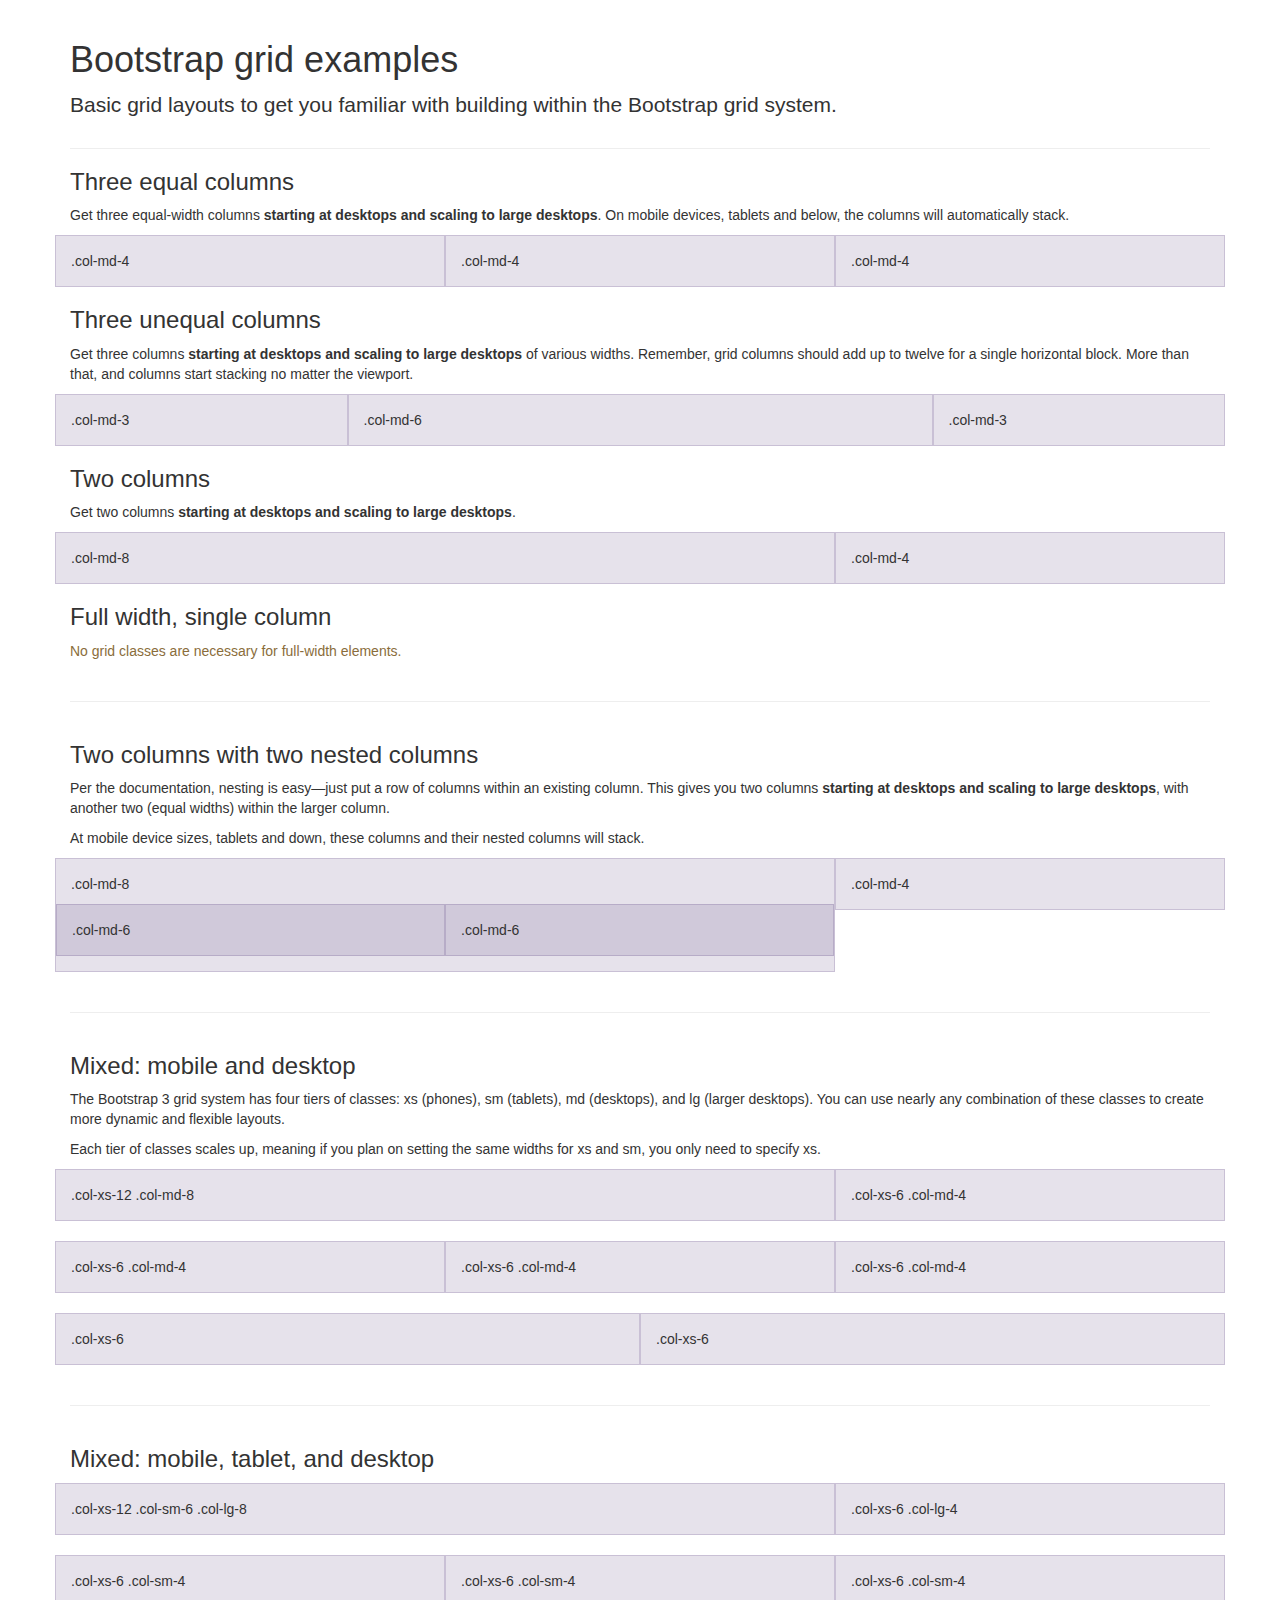
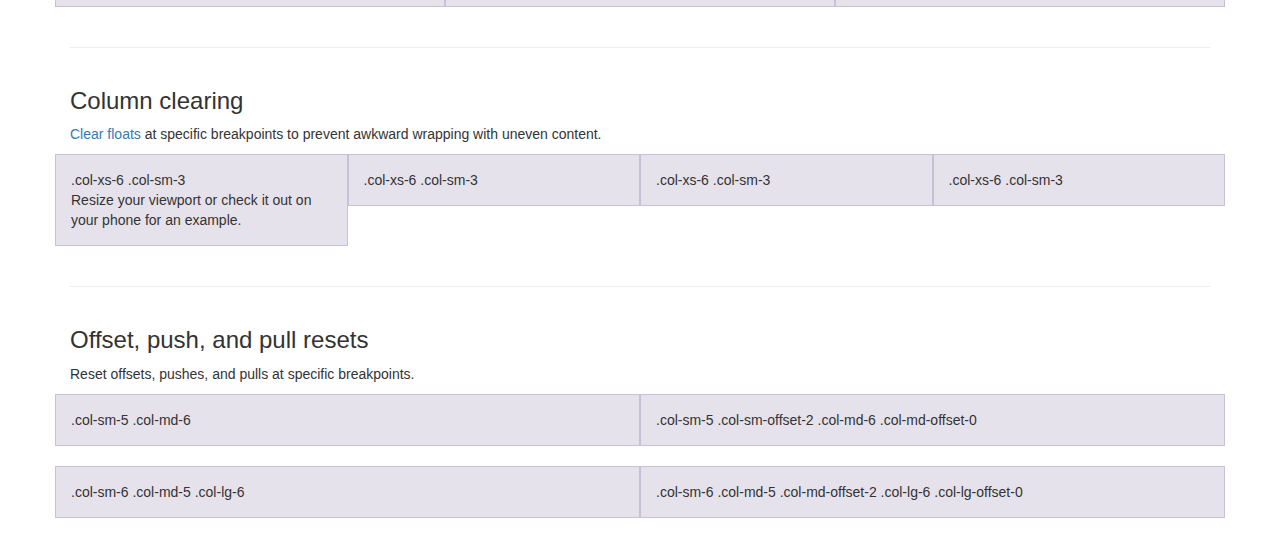
<file: bootstrap-3.3.7/docs/examples/grid/index.html>
<!DOCTYPE html>
<html lang="en">
  <head>
    <meta charset="utf-8">
    <meta http-equiv="X-UA-Compatible" content="IE=edge">
    <meta name="viewport" content="width=device-width, initial-scale=1">
    <!-- The above 3 meta tags *must* come first in the head; any other head content must come *after* these tags -->
    <meta name="description" content="">
    <meta name="author" content="">
    <link rel="icon" href="../../favicon.ico">

    <title>Grid Template for Bootstrap</title>

    <!-- Bootstrap core CSS -->
    <link href="../../dist/css/bootstrap.min.css" rel="stylesheet">

    <!-- IE10 viewport hack for Surface/desktop Windows 8 bug -->
    <link href="../../assets/css/ie10-viewport-bug-workaround.css" rel="stylesheet">

    <!-- Custom styles for this template -->
    <link href="grid.css" rel="stylesheet">

    <!-- Just for debugging purposes. Don't actually copy these 2 lines! -->
    <!--[if lt IE 9]><script src="../../assets/js/ie8-responsive-file-warning.js"></script><![endif]-->
    <script src="../../assets/js/ie-emulation-modes-warning.js"></script>

    <!-- HTML5 shim and Respond.js for IE8 support of HTML5 elements and media queries -->
    <!--[if lt IE 9]>
      <script src="https://oss.maxcdn.com/html5shiv/3.7.3/html5shiv.min.js"></script>
      <script src="https://oss.maxcdn.com/respond/1.4.2/respond.min.js"></script>
    <![endif]-->
  </head>

  <body>
    <div class="container">

      <div class="page-header">
        <h1>Bootstrap grid examples</h1>
        <p class="lead">Basic grid layouts to get you familiar with building within the Bootstrap grid system.</p>
      </div>

      <h3>Three equal columns</h3>
      <p>Get three equal-width columns <strong>starting at desktops and scaling to large desktops</strong>. On mobile devices, tablets and below, the columns will automatically stack.</p>
      <div class="row">
        <div class="col-md-4">.col-md-4</div>
        <div class="col-md-4">.col-md-4</div>
        <div class="col-md-4">.col-md-4</div>
      </div>

      <h3>Three unequal columns</h3>
      <p>Get three columns <strong>starting at desktops and scaling to large desktops</strong> of various widths. Remember, grid columns should add up to twelve for a single horizontal block. More than that, and columns start stacking no matter the viewport.</p>
      <div class="row">
        <div class="col-md-3">.col-md-3</div>
        <div class="col-md-6">.col-md-6</div>
        <div class="col-md-3">.col-md-3</div>
      </div>

      <h3>Two columns</h3>
      <p>Get two columns <strong>starting at desktops and scaling to large desktops</strong>.</p>
      <div class="row">
        <div class="col-md-8">.col-md-8</div>
        <div class="col-md-4">.col-md-4</div>
      </div>

      <h3>Full width, single column</h3>
      <p class="text-warning">No grid classes are necessary for full-width elements.</p>

      <hr>

      <h3>Two columns with two nested columns</h3>
      <p>Per the documentation, nesting is easy—just put a row of columns within an existing column. This gives you two columns <strong>starting at desktops and scaling to large desktops</strong>, with another two (equal widths) within the larger column.</p>
      <p>At mobile device sizes, tablets and down, these columns and their nested columns will stack.</p>
      <div class="row">
        <div class="col-md-8">
          .col-md-8
          <div class="row">
            <div class="col-md-6">.col-md-6</div>
            <div class="col-md-6">.col-md-6</div>
          </div>
        </div>
        <div class="col-md-4">.col-md-4</div>
      </div>

      <hr>

      <h3>Mixed: mobile and desktop</h3>
      <p>The Bootstrap 3 grid system has four tiers of classes: xs (phones), sm (tablets), md (desktops), and lg (larger desktops). You can use nearly any combination of these classes to create more dynamic and flexible layouts.</p>
      <p>Each tier of classes scales up, meaning if you plan on setting the same widths for xs and sm, you only need to specify xs.</p>
      <div class="row">
        <div class="col-xs-12 col-md-8">.col-xs-12 .col-md-8</div>
        <div class="col-xs-6 col-md-4">.col-xs-6 .col-md-4</div>
      </div>
      <div class="row">
        <div class="col-xs-6 col-md-4">.col-xs-6 .col-md-4</div>
        <div class="col-xs-6 col-md-4">.col-xs-6 .col-md-4</div>
        <div class="col-xs-6 col-md-4">.col-xs-6 .col-md-4</div>
      </div>
      <div class="row">
        <div class="col-xs-6">.col-xs-6</div>
        <div class="col-xs-6">.col-xs-6</div>
      </div>

      <hr>

      <h3>Mixed: mobile, tablet, and desktop</h3>
      <p></p>
      <div class="row">
        <div class="col-xs-12 col-sm-6 col-lg-8">.col-xs-12 .col-sm-6 .col-lg-8</div>
        <div class="col-xs-6 col-lg-4">.col-xs-6 .col-lg-4</div>
      </div>
      <div class="row">
        <div class="col-xs-6 col-sm-4">.col-xs-6 .col-sm-4</div>
        <div class="col-xs-6 col-sm-4">.col-xs-6 .col-sm-4</div>
        <div class="col-xs-6 col-sm-4">.col-xs-6 .col-sm-4</div>
      </div>

      <hr>

      <h3>Column clearing</h3>
      <p><a href="http://getbootstrap.com/css/#grid-responsive-resets">Clear floats</a> at specific breakpoints to prevent awkward wrapping with uneven content.</p>
      <div class="row">
        <div class="col-xs-6 col-sm-3">
          .col-xs-6 .col-sm-3
          <br>
          Resize your viewport or check it out on your phone for an example.
        </div>
        <div class="col-xs-6 col-sm-3">.col-xs-6 .col-sm-3</div>

        <!-- Add the extra clearfix for only the required viewport -->
        <div class="clearfix visible-xs"></div>

        <div class="col-xs-6 col-sm-3">.col-xs-6 .col-sm-3</div>
        <div class="col-xs-6 col-sm-3">.col-xs-6 .col-sm-3</div>
      </div>

      <hr>

      <h3>Offset, push, and pull resets</h3>
      <p>Reset offsets, pushes, and pulls at specific breakpoints.</p>
      <div class="row">
        <div class="col-sm-5 col-md-6">.col-sm-5 .col-md-6</div>
        <div class="col-sm-5 col-sm-offset-2 col-md-6 col-md-offset-0">.col-sm-5 .col-sm-offset-2 .col-md-6 .col-md-offset-0</div>
      </div>
      <div class="row">
        <div class="col-sm-6 col-md-5 col-lg-6">.col-sm-6 .col-md-5 .col-lg-6</div>
        <div class="col-sm-6 col-md-5 col-md-offset-2 col-lg-6 col-lg-offset-0">.col-sm-6 .col-md-5 .col-md-offset-2 .col-lg-6 .col-lg-offset-0</div>
      </div>


    </div> <!-- /container -->


    <!-- IE10 viewport hack for Surface/desktop Windows 8 bug -->
    <script src="../../assets/js/ie10-viewport-bug-workaround.js"></script>
  </body>
</html>
</file>
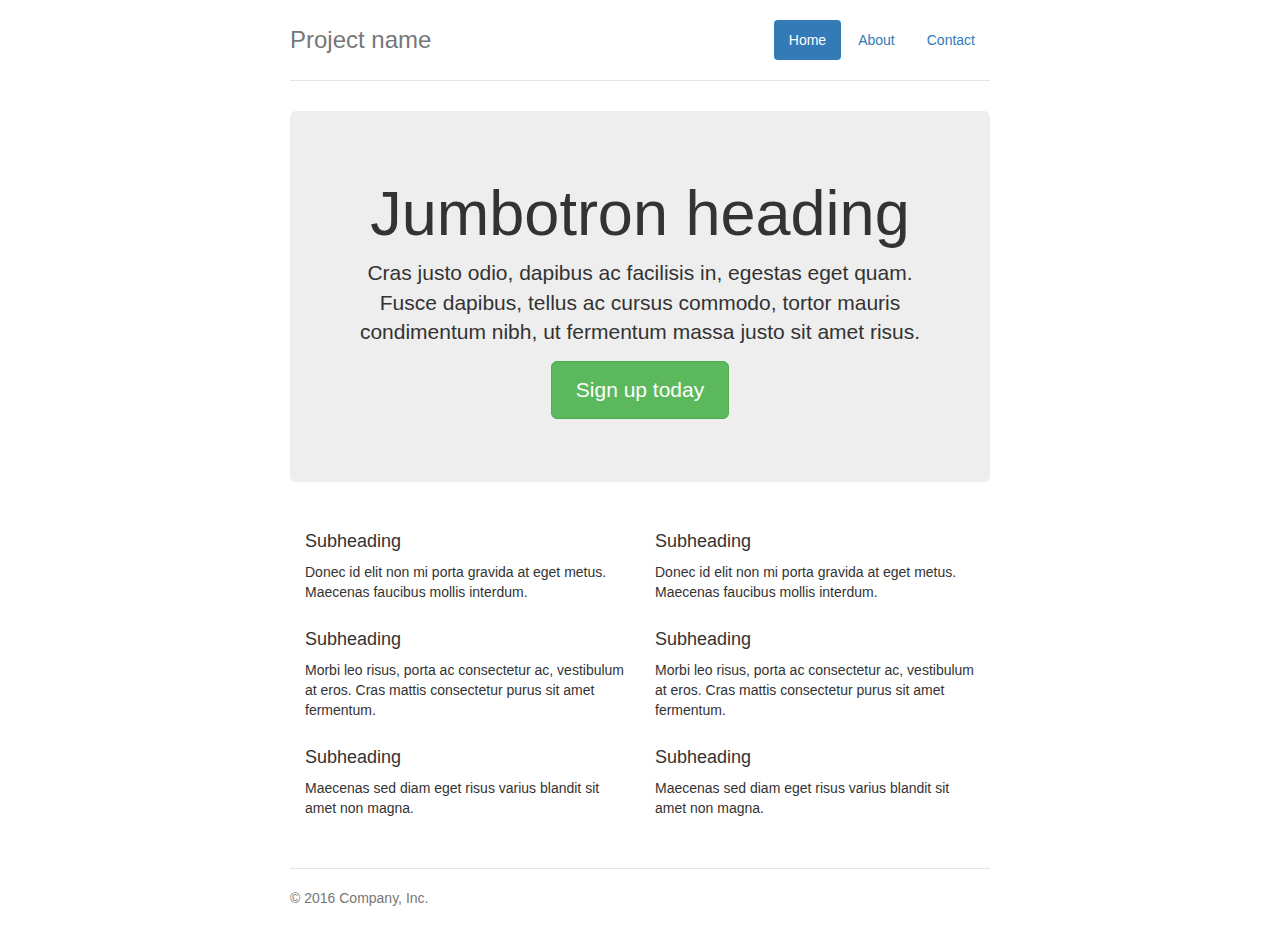
<file: bootstrap-3.3.7/docs/examples/jumbotron-narrow/index.html>
<!DOCTYPE html>
<html lang="en">
  <head>
    <meta charset="utf-8">
    <meta http-equiv="X-UA-Compatible" content="IE=edge">
    <meta name="viewport" content="width=device-width, initial-scale=1">
    <!-- The above 3 meta tags *must* come first in the head; any other head content must come *after* these tags -->
    <meta name="description" content="">
    <meta name="author" content="">
    <link rel="icon" href="../../favicon.ico">

    <title>Narrow Jumbotron Template for Bootstrap</title>

    <!-- Bootstrap core CSS -->
    <link href="../../dist/css/bootstrap.min.css" rel="stylesheet">

    <!-- IE10 viewport hack for Surface/desktop Windows 8 bug -->
    <link href="../../assets/css/ie10-viewport-bug-workaround.css" rel="stylesheet">

    <!-- Custom styles for this template -->
    <link href="jumbotron-narrow.css" rel="stylesheet">

    <!-- Just for debugging purposes. Don't actually copy these 2 lines! -->
    <!--[if lt IE 9]><script src="../../assets/js/ie8-responsive-file-warning.js"></script><![endif]-->
    <script src="../../assets/js/ie-emulation-modes-warning.js"></script>

    <!-- HTML5 shim and Respond.js for IE8 support of HTML5 elements and media queries -->
    <!--[if lt IE 9]>
      <script src="https://oss.maxcdn.com/html5shiv/3.7.3/html5shiv.min.js"></script>
      <script src="https://oss.maxcdn.com/respond/1.4.2/respond.min.js"></script>
    <![endif]-->
  </head>

  <body>

    <div class="container">
      <div class="header clearfix">
        <nav>
          <ul class="nav nav-pills pull-right">
            <li role="presentation" class="active"><a href="#">Home</a></li>
            <li role="presentation"><a href="#">About</a></li>
            <li role="presentation"><a href="#">Contact</a></li>
          </ul>
        </nav>
        <h3 class="text-muted">Project name</h3>
      </div>

      <div class="jumbotron">
        <h1>Jumbotron heading</h1>
        <p class="lead">Cras justo odio, dapibus ac facilisis in, egestas eget quam. Fusce dapibus, tellus ac cursus commodo, tortor mauris condimentum nibh, ut fermentum massa justo sit amet risus.</p>
        <p><a class="btn btn-lg btn-success" href="#" role="button">Sign up today</a></p>
      </div>

      <div class="row marketing">
        <div class="col-lg-6">
          <h4>Subheading</h4>
          <p>Donec id elit non mi porta gravida at eget metus. Maecenas faucibus mollis interdum.</p>

          <h4>Subheading</h4>
          <p>Morbi leo risus, porta ac consectetur ac, vestibulum at eros. Cras mattis consectetur purus sit amet fermentum.</p>

          <h4>Subheading</h4>
          <p>Maecenas sed diam eget risus varius blandit sit amet non magna.</p>
        </div>

        <div class="col-lg-6">
          <h4>Subheading</h4>
          <p>Donec id elit non mi porta gravida at eget metus. Maecenas faucibus mollis interdum.</p>

          <h4>Subheading</h4>
          <p>Morbi leo risus, porta ac consectetur ac, vestibulum at eros. Cras mattis consectetur purus sit amet fermentum.</p>

          <h4>Subheading</h4>
          <p>Maecenas sed diam eget risus varius blandit sit amet non magna.</p>
        </div>
      </div>

      <footer class="footer">
        <p>&copy; 2016 Company, Inc.</p>
      </footer>

    </div> <!-- /container -->


    <!-- IE10 viewport hack for Surface/desktop Windows 8 bug -->
    <script src="../../assets/js/ie10-viewport-bug-workaround.js"></script>
  </body>
</html>
</file>
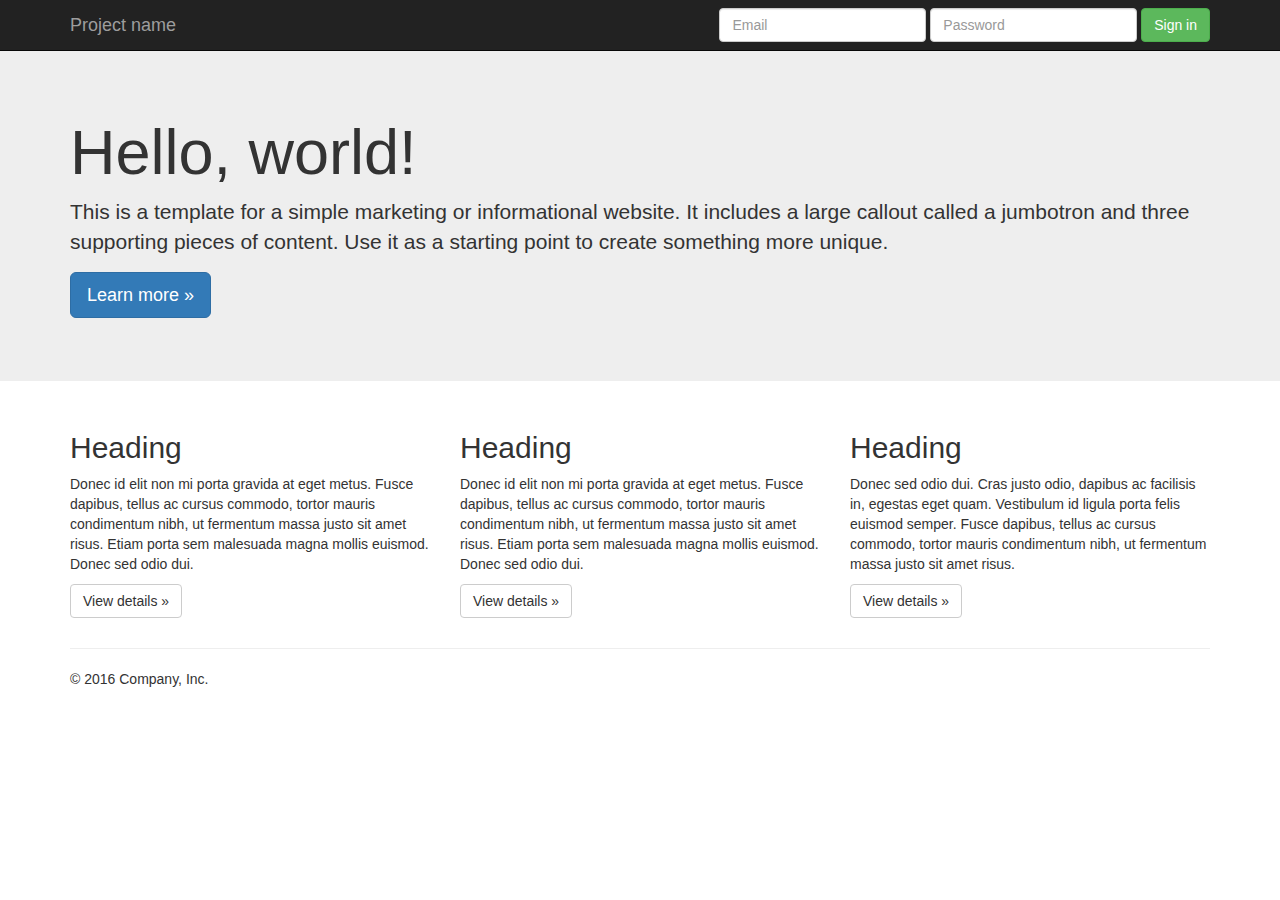
<file: bootstrap-3.3.7/docs/examples/jumbotron/index.html>
<!DOCTYPE html>
<html lang="en">
  <head>
    <meta charset="utf-8">
    <meta http-equiv="X-UA-Compatible" content="IE=edge">
    <meta name="viewport" content="width=device-width, initial-scale=1">
    <!-- The above 3 meta tags *must* come first in the head; any other head content must come *after* these tags -->
    <meta name="description" content="">
    <meta name="author" content="">
    <link rel="icon" href="../../favicon.ico">

    <title>Jumbotron Template for Bootstrap</title>

    <!-- Bootstrap core CSS -->
    <link href="../../dist/css/bootstrap.min.css" rel="stylesheet">

    <!-- IE10 viewport hack for Surface/desktop Windows 8 bug -->
    <link href="../../assets/css/ie10-viewport-bug-workaround.css" rel="stylesheet">

    <!-- Custom styles for this template -->
    <link href="jumbotron.css" rel="stylesheet">

    <!-- Just for debugging purposes. Don't actually copy these 2 lines! -->
    <!--[if lt IE 9]><script src="../../assets/js/ie8-responsive-file-warning.js"></script><![endif]-->
    <script src="../../assets/js/ie-emulation-modes-warning.js"></script>

    <!-- HTML5 shim and Respond.js for IE8 support of HTML5 elements and media queries -->
    <!--[if lt IE 9]>
      <script src="https://oss.maxcdn.com/html5shiv/3.7.3/html5shiv.min.js"></script>
      <script src="https://oss.maxcdn.com/respond/1.4.2/respond.min.js"></script>
    <![endif]-->
  </head>

  <body>

    <nav class="navbar navbar-inverse navbar-fixed-top">
      <div class="container">
        <div class="navbar-header">
          <button type="button" class="navbar-toggle collapsed" data-toggle="collapse" data-target="#navbar" aria-expanded="false" aria-controls="navbar">
            <span class="sr-only">Toggle navigation</span>
            <span class="icon-bar"></span>
            <span class="icon-bar"></span>
            <span class="icon-bar"></span>
          </button>
          <a class="navbar-brand" href="#">Project name</a>
        </div>
        <div id="navbar" class="navbar-collapse collapse">
          <form class="navbar-form navbar-right">
            <div class="form-group">
              <input type="text" placeholder="Email" class="form-control">
            </div>
            <div class="form-group">
              <input type="password" placeholder="Password" class="form-control">
            </div>
            <button type="submit" class="btn btn-success">Sign in</button>
          </form>
        </div><!--/.navbar-collapse -->
      </div>
    </nav>

    <!-- Main jumbotron for a primary marketing message or call to action -->
    <div class="jumbotron">
      <div class="container">
        <h1>Hello, world!</h1>
        <p>This is a template for a simple marketing or informational website. It includes a large callout called a jumbotron and three supporting pieces of content. Use it as a starting point to create something more unique.</p>
        <p><a class="btn btn-primary btn-lg" href="#" role="button">Learn more &raquo;</a></p>
      </div>
    </div>

    <div class="container">
      <!-- Example row of columns -->
      <div class="row">
        <div class="col-md-4">
          <h2>Heading</h2>
          <p>Donec id elit non mi porta gravida at eget metus. Fusce dapibus, tellus ac cursus commodo, tortor mauris condimentum nibh, ut fermentum massa justo sit amet risus. Etiam porta sem malesuada magna mollis euismod. Donec sed odio dui. </p>
          <p><a class="btn btn-default" href="#" role="button">View details &raquo;</a></p>
        </div>
        <div class="col-md-4">
          <h2>Heading</h2>
          <p>Donec id elit non mi porta gravida at eget metus. Fusce dapibus, tellus ac cursus commodo, tortor mauris condimentum nibh, ut fermentum massa justo sit amet risus. Etiam porta sem malesuada magna mollis euismod. Donec sed odio dui. </p>
          <p><a class="btn btn-default" href="#" role="button">View details &raquo;</a></p>
       </div>
        <div class="col-md-4">
          <h2>Heading</h2>
          <p>Donec sed odio dui. Cras justo odio, dapibus ac facilisis in, egestas eget quam. Vestibulum id ligula porta felis euismod semper. Fusce dapibus, tellus ac cursus commodo, tortor mauris condimentum nibh, ut fermentum massa justo sit amet risus.</p>
          <p><a class="btn btn-default" href="#" role="button">View details &raquo;</a></p>
        </div>
      </div>

      <hr>

      <footer>
        <p>&copy; 2016 Company, Inc.</p>
      </footer>
    </div> <!-- /container -->


    <!-- Bootstrap core JavaScript
    ================================================== -->
    <!-- Placed at the end of the document so the pages load faster -->
    <script src="https://ajax.googleapis.com/ajax/libs/jquery/1.12.4/jquery.min.js"></script>
    <script>window.jQuery || document.write('<script src="../../assets/js/vendor/jquery.min.js"><\/script>')</script>
    <script src="../../dist/js/bootstrap.min.js"></script>
    <!-- IE10 viewport hack for Surface/desktop Windows 8 bug -->
    <script src="../../assets/js/ie10-viewport-bug-workaround.js"></script>
  </body>
</html>
</file>
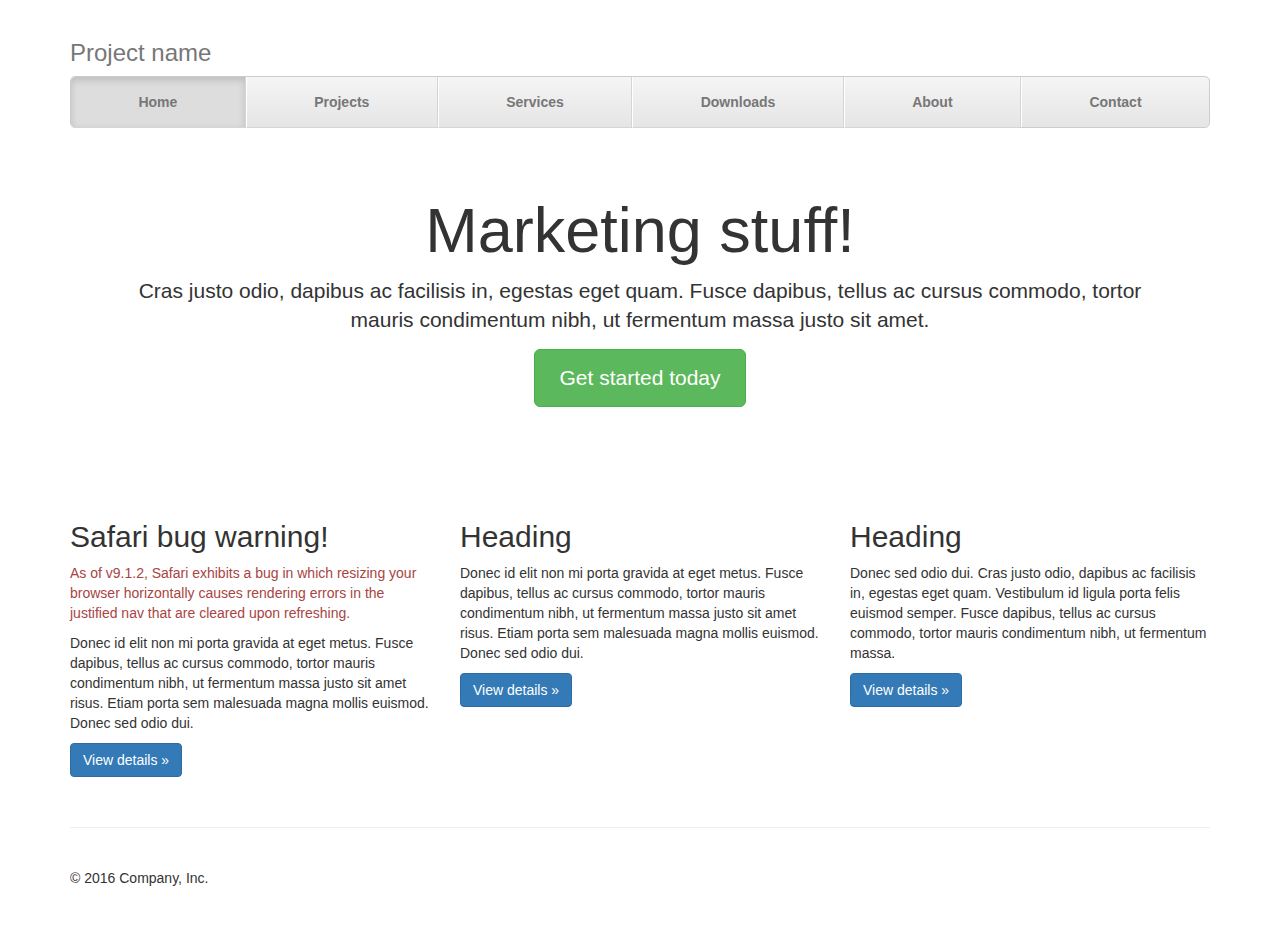
<file: bootstrap-3.3.7/docs/examples/justified-nav/index.html>
<!DOCTYPE html>
<html lang="en">
  <head>
    <meta charset="utf-8">
    <meta http-equiv="X-UA-Compatible" content="IE=edge">
    <meta name="viewport" content="width=device-width, initial-scale=1">
    <!-- The above 3 meta tags *must* come first in the head; any other head content must come *after* these tags -->
    <meta name="description" content="">
    <meta name="author" content="">
    <link rel="icon" href="../../favicon.ico">

    <title>Justified Nav Template for Bootstrap</title>

    <!-- Bootstrap core CSS -->
    <link href="../../dist/css/bootstrap.min.css" rel="stylesheet">

    <!-- IE10 viewport hack for Surface/desktop Windows 8 bug -->
    <link href="../../assets/css/ie10-viewport-bug-workaround.css" rel="stylesheet">

    <!-- Custom styles for this template -->
    <link href="justified-nav.css" rel="stylesheet">

    <!-- Just for debugging purposes. Don't actually copy these 2 lines! -->
    <!--[if lt IE 9]><script src="../../assets/js/ie8-responsive-file-warning.js"></script><![endif]-->
    <script src="../../assets/js/ie-emulation-modes-warning.js"></script>

    <!-- HTML5 shim and Respond.js for IE8 support of HTML5 elements and media queries -->
    <!--[if lt IE 9]>
      <script src="https://oss.maxcdn.com/html5shiv/3.7.3/html5shiv.min.js"></script>
      <script src="https://oss.maxcdn.com/respond/1.4.2/respond.min.js"></script>
    <![endif]-->
  </head>

  <body>

    <div class="container">

      <!-- The justified navigation menu is meant for single line per list item.
           Multiple lines will require custom code not provided by Bootstrap. -->
      <div class="masthead">
        <h3 class="text-muted">Project name</h3>
        <nav>
          <ul class="nav nav-justified">
            <li class="active"><a href="#">Home</a></li>
            <li><a href="#">Projects</a></li>
            <li><a href="#">Services</a></li>
            <li><a href="#">Downloads</a></li>
            <li><a href="#">About</a></li>
            <li><a href="#">Contact</a></li>
          </ul>
        </nav>
      </div>

      <!-- Jumbotron -->
      <div class="jumbotron">
        <h1>Marketing stuff!</h1>
        <p class="lead">Cras justo odio, dapibus ac facilisis in, egestas eget quam. Fusce dapibus, tellus ac cursus commodo, tortor mauris condimentum nibh, ut fermentum massa justo sit amet.</p>
        <p><a class="btn btn-lg btn-success" href="#" role="button">Get started today</a></p>
      </div>

      <!-- Example row of columns -->
      <div class="row">
        <div class="col-lg-4">
          <h2>Safari bug warning!</h2>
          <p class="text-danger">As of v9.1.2, Safari exhibits a bug in which resizing your browser horizontally causes rendering errors in the justified nav that are cleared upon refreshing.</p>
          <p>Donec id elit non mi porta gravida at eget metus. Fusce dapibus, tellus ac cursus commodo, tortor mauris condimentum nibh, ut fermentum massa justo sit amet risus. Etiam porta sem malesuada magna mollis euismod. Donec sed odio dui. </p>
          <p><a class="btn btn-primary" href="#" role="button">View details &raquo;</a></p>
        </div>
        <div class="col-lg-4">
          <h2>Heading</h2>
          <p>Donec id elit non mi porta gravida at eget metus. Fusce dapibus, tellus ac cursus commodo, tortor mauris condimentum nibh, ut fermentum massa justo sit amet risus. Etiam porta sem malesuada magna mollis euismod. Donec sed odio dui. </p>
          <p><a class="btn btn-primary" href="#" role="button">View details &raquo;</a></p>
       </div>
        <div class="col-lg-4">
          <h2>Heading</h2>
          <p>Donec sed odio dui. Cras justo odio, dapibus ac facilisis in, egestas eget quam. Vestibulum id ligula porta felis euismod semper. Fusce dapibus, tellus ac cursus commodo, tortor mauris condimentum nibh, ut fermentum massa.</p>
          <p><a class="btn btn-primary" href="#" role="button">View details &raquo;</a></p>
        </div>
      </div>

      <!-- Site footer -->
      <footer class="footer">
        <p>&copy; 2016 Company, Inc.</p>
      </footer>

    </div> <!-- /container -->


    <!-- IE10 viewport hack for Surface/desktop Windows 8 bug -->
    <script src="../../assets/js/ie10-viewport-bug-workaround.js"></script>
  </body>
</html>
</file>
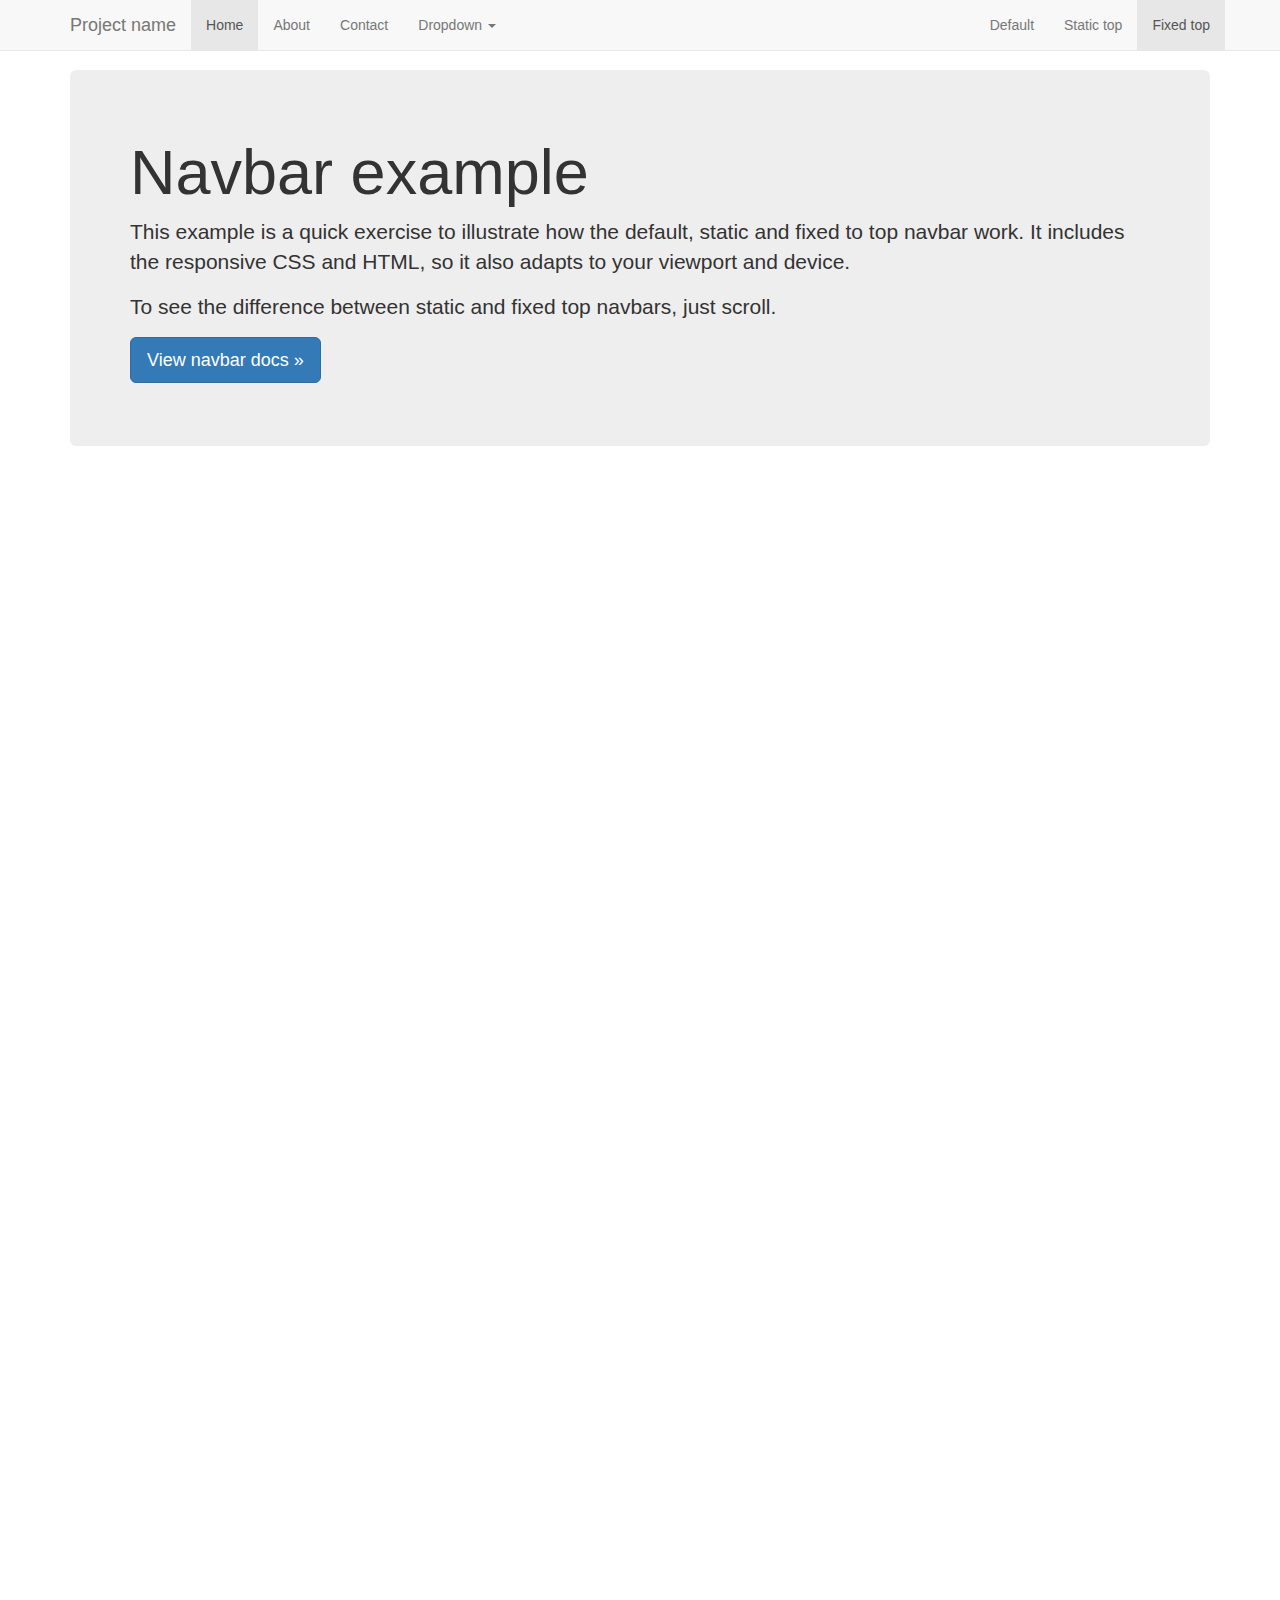
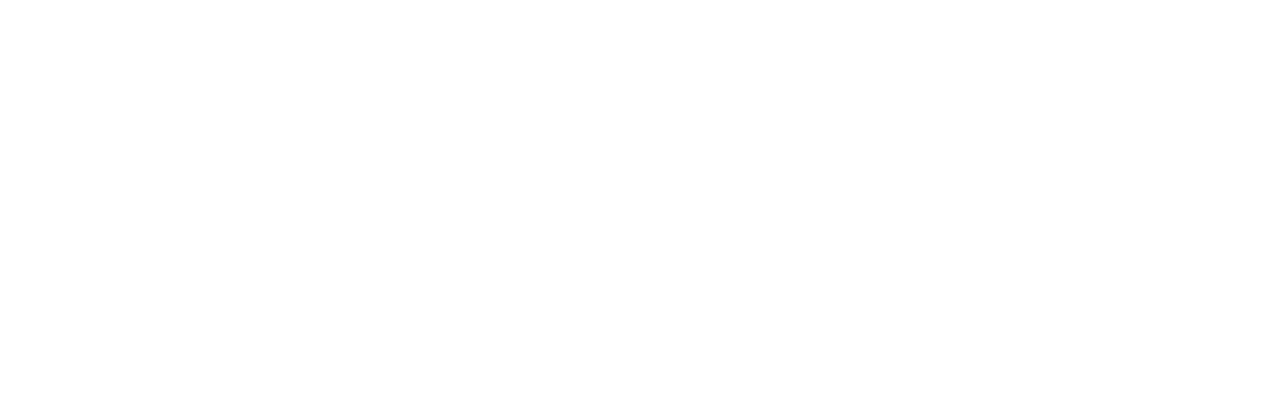
<file: bootstrap-3.3.7/docs/examples/navbar-fixed-top/index.html>
<!DOCTYPE html>
<html lang="en">
  <head>
    <meta charset="utf-8">
    <meta http-equiv="X-UA-Compatible" content="IE=edge">
    <meta name="viewport" content="width=device-width, initial-scale=1">
    <!-- The above 3 meta tags *must* come first in the head; any other head content must come *after* these tags -->
    <meta name="description" content="">
    <meta name="author" content="">
    <link rel="icon" href="../../favicon.ico">

    <title>Fixed Top Navbar Example for Bootstrap</title>

    <!-- Bootstrap core CSS -->
    <link href="../../dist/css/bootstrap.min.css" rel="stylesheet">

    <!-- IE10 viewport hack for Surface/desktop Windows 8 bug -->
    <link href="../../assets/css/ie10-viewport-bug-workaround.css" rel="stylesheet">

    <!-- Custom styles for this template -->
    <link href="navbar-fixed-top.css" rel="stylesheet">

    <!-- Just for debugging purposes. Don't actually copy these 2 lines! -->
    <!--[if lt IE 9]><script src="../../assets/js/ie8-responsive-file-warning.js"></script><![endif]-->
    <script src="../../assets/js/ie-emulation-modes-warning.js"></script>

    <!-- HTML5 shim and Respond.js for IE8 support of HTML5 elements and media queries -->
    <!--[if lt IE 9]>
      <script src="https://oss.maxcdn.com/html5shiv/3.7.3/html5shiv.min.js"></script>
      <script src="https://oss.maxcdn.com/respond/1.4.2/respond.min.js"></script>
    <![endif]-->
  </head>

  <body>

    <!-- Fixed navbar -->
    <nav class="navbar navbar-default navbar-fixed-top">
      <div class="container">
        <div class="navbar-header">
          <button type="button" class="navbar-toggle collapsed" data-toggle="collapse" data-target="#navbar" aria-expanded="false" aria-controls="navbar">
            <span class="sr-only">Toggle navigation</span>
            <span class="icon-bar"></span>
            <span class="icon-bar"></span>
            <span class="icon-bar"></span>
          </button>
          <a class="navbar-brand" href="#">Project name</a>
        </div>
        <div id="navbar" class="navbar-collapse collapse">
          <ul class="nav navbar-nav">
            <li class="active"><a href="#">Home</a></li>
            <li><a href="#about">About</a></li>
            <li><a href="#contact">Contact</a></li>
            <li class="dropdown">
              <a href="#" class="dropdown-toggle" data-toggle="dropdown" role="button" aria-haspopup="true" aria-expanded="false">Dropdown <span class="caret"></span></a>
              <ul class="dropdown-menu">
                <li><a href="#">Action</a></li>
                <li><a href="#">Another action</a></li>
                <li><a href="#">Something else here</a></li>
                <li role="separator" class="divider"></li>
                <li class="dropdown-header">Nav header</li>
                <li><a href="#">Separated link</a></li>
                <li><a href="#">One more separated link</a></li>
              </ul>
            </li>
          </ul>
          <ul class="nav navbar-nav navbar-right">
            <li><a href="../navbar/">Default</a></li>
            <li><a href="../navbar-static-top/">Static top</a></li>
            <li class="active"><a href="./">Fixed top <span class="sr-only">(current)</span></a></li>
          </ul>
        </div><!--/.nav-collapse -->
      </div>
    </nav>

    <div class="container">

      <!-- Main component for a primary marketing message or call to action -->
      <div class="jumbotron">
        <h1>Navbar example</h1>
        <p>This example is a quick exercise to illustrate how the default, static and fixed to top navbar work. It includes the responsive CSS and HTML, so it also adapts to your viewport and device.</p>
        <p>To see the difference between static and fixed top navbars, just scroll.</p>
        <p>
          <a class="btn btn-lg btn-primary" href="../../components/#navbar" role="button">View navbar docs &raquo;</a>
        </p>
      </div>

    </div> <!-- /container -->


    <!-- Bootstrap core JavaScript
    ================================================== -->
    <!-- Placed at the end of the document so the pages load faster -->
    <script src="https://ajax.googleapis.com/ajax/libs/jquery/1.12.4/jquery.min.js"></script>
    <script>window.jQuery || document.write('<script src="../../assets/js/vendor/jquery.min.js"><\/script>')</script>
    <script src="../../dist/js/bootstrap.min.js"></script>
    <!-- IE10 viewport hack for Surface/desktop Windows 8 bug -->
    <script src="../../assets/js/ie10-viewport-bug-workaround.js"></script>
  </body>
</html>
</file>
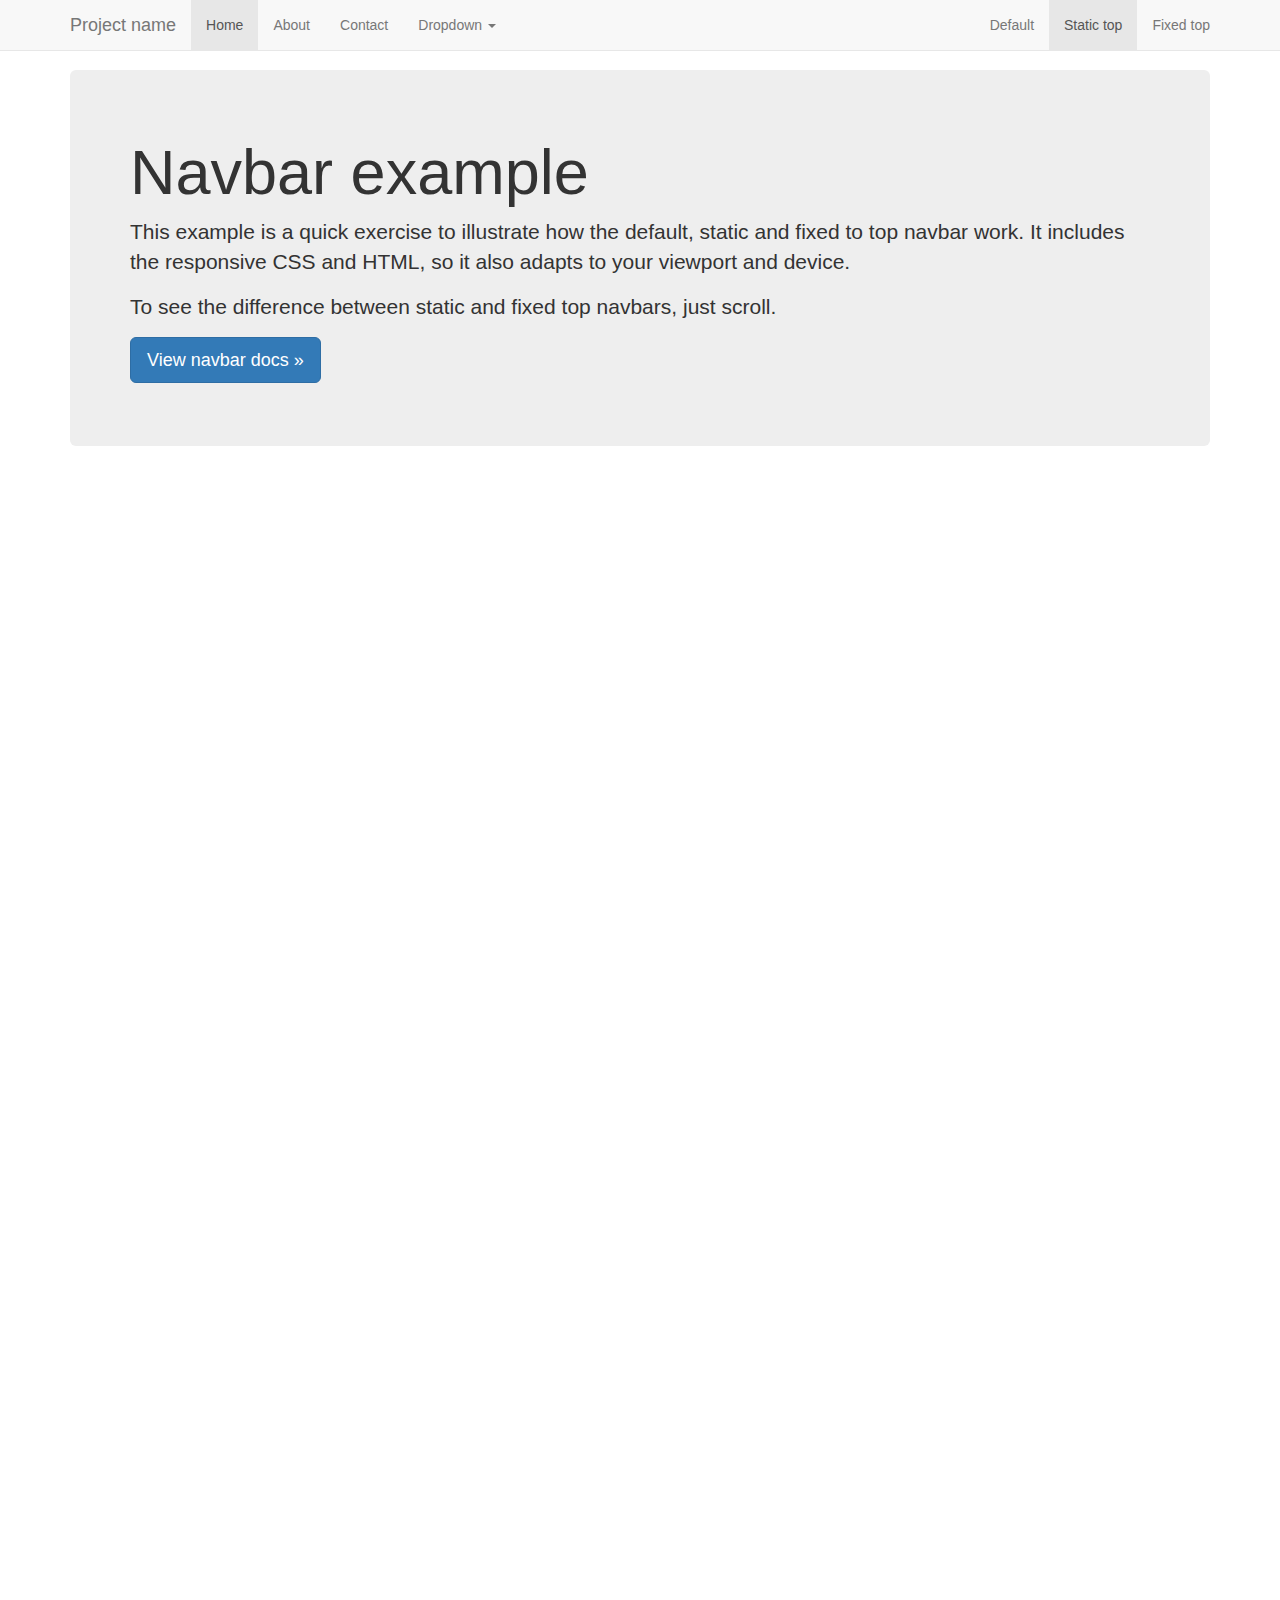
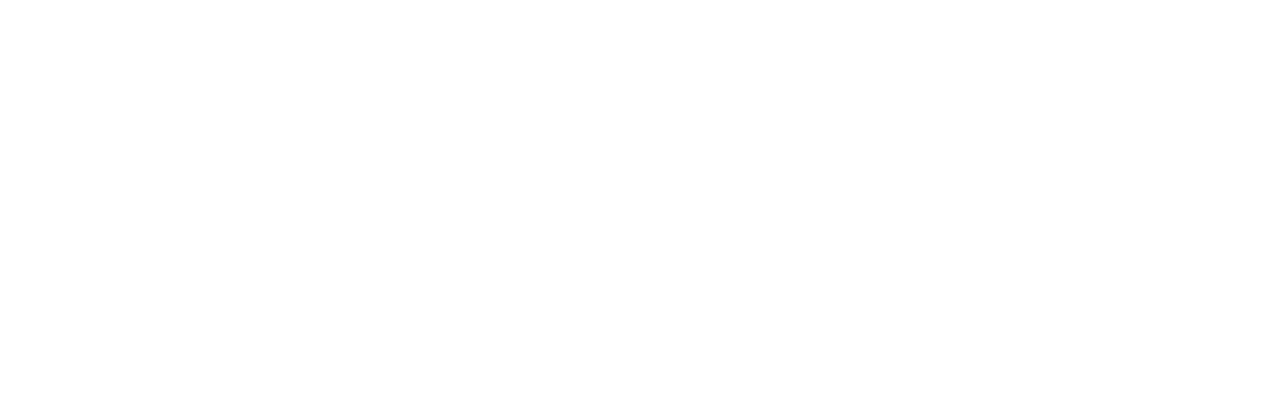
<file: bootstrap-3.3.7/docs/examples/navbar-static-top/index.html>
<!DOCTYPE html>
<html lang="en">
  <head>
    <meta charset="utf-8">
    <meta http-equiv="X-UA-Compatible" content="IE=edge">
    <meta name="viewport" content="width=device-width, initial-scale=1">
    <!-- The above 3 meta tags *must* come first in the head; any other head content must come *after* these tags -->
    <meta name="description" content="">
    <meta name="author" content="">
    <link rel="icon" href="../../favicon.ico">

    <title>Static Top Navbar Example for Bootstrap</title>

    <!-- Bootstrap core CSS -->
    <link href="../../dist/css/bootstrap.min.css" rel="stylesheet">

    <!-- IE10 viewport hack for Surface/desktop Windows 8 bug -->
    <link href="../../assets/css/ie10-viewport-bug-workaround.css" rel="stylesheet">

    <!-- Custom styles for this template -->
    <link href="navbar-static-top.css" rel="stylesheet">

    <!-- Just for debugging purposes. Don't actually copy these 2 lines! -->
    <!--[if lt IE 9]><script src="../../assets/js/ie8-responsive-file-warning.js"></script><![endif]-->
    <script src="../../assets/js/ie-emulation-modes-warning.js"></script>

    <!-- HTML5 shim and Respond.js for IE8 support of HTML5 elements and media queries -->
    <!--[if lt IE 9]>
      <script src="https://oss.maxcdn.com/html5shiv/3.7.3/html5shiv.min.js"></script>
      <script src="https://oss.maxcdn.com/respond/1.4.2/respond.min.js"></script>
    <![endif]-->
  </head>

  <body>

    <!-- Static navbar -->
    <nav class="navbar navbar-default navbar-static-top">
      <div class="container">
        <div class="navbar-header">
          <button type="button" class="navbar-toggle collapsed" data-toggle="collapse" data-target="#navbar" aria-expanded="false" aria-controls="navbar">
            <span class="sr-only">Toggle navigation</span>
            <span class="icon-bar"></span>
            <span class="icon-bar"></span>
            <span class="icon-bar"></span>
          </button>
          <a class="navbar-brand" href="#">Project name</a>
        </div>
        <div id="navbar" class="navbar-collapse collapse">
          <ul class="nav navbar-nav">
            <li class="active"><a href="#">Home</a></li>
            <li><a href="#about">About</a></li>
            <li><a href="#contact">Contact</a></li>
            <li class="dropdown">
              <a href="#" class="dropdown-toggle" data-toggle="dropdown" role="button" aria-haspopup="true" aria-expanded="false">Dropdown <span class="caret"></span></a>
              <ul class="dropdown-menu">
                <li><a href="#">Action</a></li>
                <li><a href="#">Another action</a></li>
                <li><a href="#">Something else here</a></li>
                <li role="separator" class="divider"></li>
                <li class="dropdown-header">Nav header</li>
                <li><a href="#">Separated link</a></li>
                <li><a href="#">One more separated link</a></li>
              </ul>
            </li>
          </ul>
          <ul class="nav navbar-nav navbar-right">
            <li><a href="../navbar/">Default</a></li>
            <li class="active"><a href="./">Static top <span class="sr-only">(current)</span></a></li>
            <li><a href="../navbar-fixed-top/">Fixed top</a></li>
          </ul>
        </div><!--/.nav-collapse -->
      </div>
    </nav>


    <div class="container">

      <!-- Main component for a primary marketing message or call to action -->
      <div class="jumbotron">
        <h1>Navbar example</h1>
        <p>This example is a quick exercise to illustrate how the default, static and fixed to top navbar work. It includes the responsive CSS and HTML, so it also adapts to your viewport and device.</p>
        <p>To see the difference between static and fixed top navbars, just scroll.</p>
        <p>
          <a class="btn btn-lg btn-primary" href="../../components/#navbar" role="button">View navbar docs &raquo;</a>
        </p>
      </div>

    </div> <!-- /container -->


    <!-- Bootstrap core JavaScript
    ================================================== -->
    <!-- Placed at the end of the document so the pages load faster -->
    <script src="https://ajax.googleapis.com/ajax/libs/jquery/1.12.4/jquery.min.js"></script>
    <script>window.jQuery || document.write('<script src="../../assets/js/vendor/jquery.min.js"><\/script>')</script>
    <script src="../../dist/js/bootstrap.min.js"></script>
    <!-- IE10 viewport hack for Surface/desktop Windows 8 bug -->
    <script src="../../assets/js/ie10-viewport-bug-workaround.js"></script>
  </body>
</html>
</file>
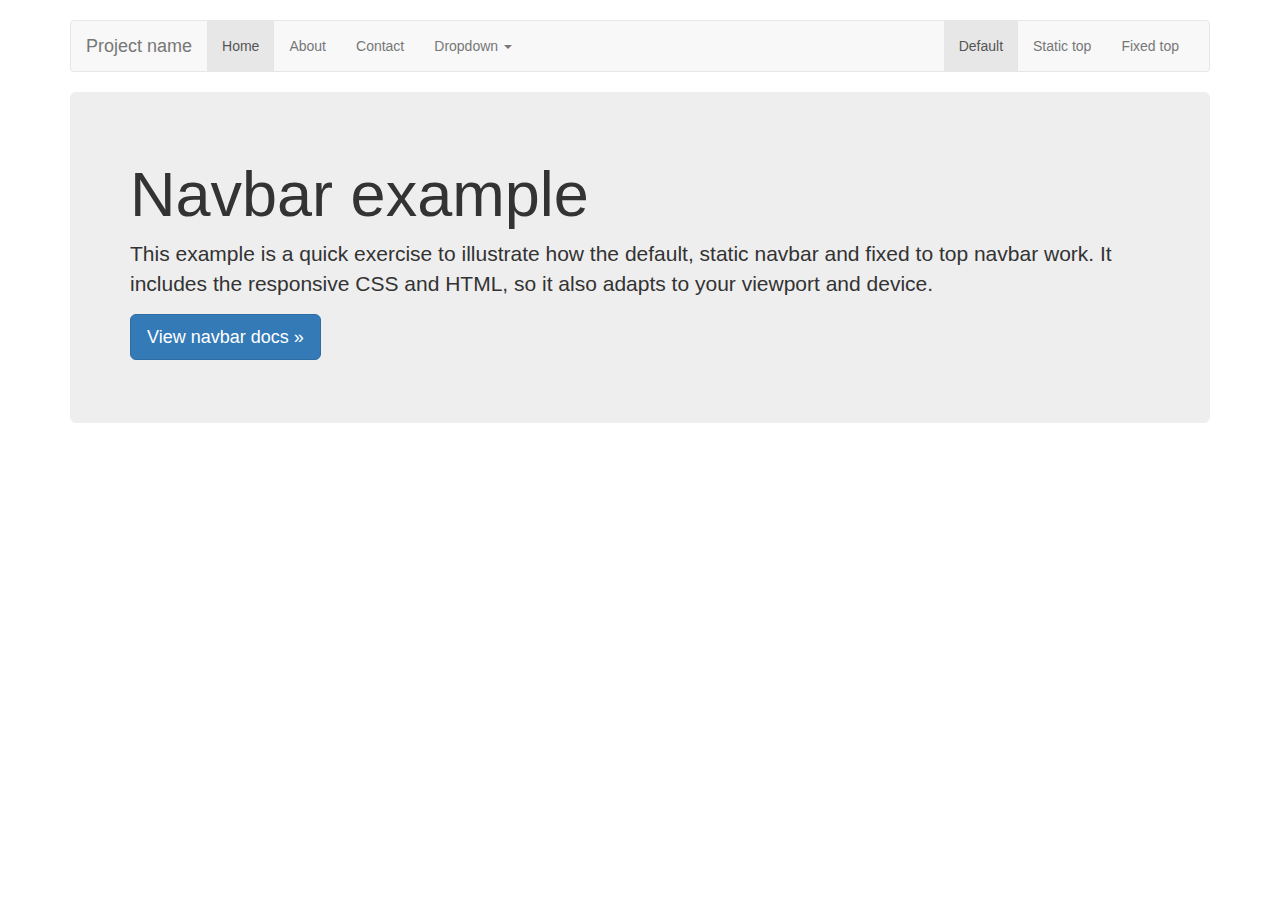
<file: bootstrap-3.3.7/docs/examples/navbar/index.html>
<!DOCTYPE html>
<html lang="en">
  <head>
    <meta charset="utf-8">
    <meta http-equiv="X-UA-Compatible" content="IE=edge">
    <meta name="viewport" content="width=device-width, initial-scale=1">
    <!-- The above 3 meta tags *must* come first in the head; any other head content must come *after* these tags -->
    <meta name="description" content="">
    <meta name="author" content="">
    <link rel="icon" href="../../favicon.ico">

    <title>Navbar Template for Bootstrap</title>

    <!-- Bootstrap core CSS -->
    <link href="../../dist/css/bootstrap.min.css" rel="stylesheet">

    <!-- IE10 viewport hack for Surface/desktop Windows 8 bug -->
    <link href="../../assets/css/ie10-viewport-bug-workaround.css" rel="stylesheet">

    <!-- Custom styles for this template -->
    <link href="navbar.css" rel="stylesheet">

    <!-- Just for debugging purposes. Don't actually copy these 2 lines! -->
    <!--[if lt IE 9]><script src="../../assets/js/ie8-responsive-file-warning.js"></script><![endif]-->
    <script src="../../assets/js/ie-emulation-modes-warning.js"></script>

    <!-- HTML5 shim and Respond.js for IE8 support of HTML5 elements and media queries -->
    <!--[if lt IE 9]>
      <script src="https://oss.maxcdn.com/html5shiv/3.7.3/html5shiv.min.js"></script>
      <script src="https://oss.maxcdn.com/respond/1.4.2/respond.min.js"></script>
    <![endif]-->
  </head>

  <body>

    <div class="container">

      <!-- Static navbar -->
      <nav class="navbar navbar-default">
        <div class="container-fluid">
          <div class="navbar-header">
            <button type="button" class="navbar-toggle collapsed" data-toggle="collapse" data-target="#navbar" aria-expanded="false" aria-controls="navbar">
              <span class="sr-only">Toggle navigation</span>
              <span class="icon-bar"></span>
              <span class="icon-bar"></span>
              <span class="icon-bar"></span>
            </button>
            <a class="navbar-brand" href="#">Project name</a>
          </div>
          <div id="navbar" class="navbar-collapse collapse">
            <ul class="nav navbar-nav">
              <li class="active"><a href="#">Home</a></li>
              <li><a href="#">About</a></li>
              <li><a href="#">Contact</a></li>
              <li class="dropdown">
                <a href="#" class="dropdown-toggle" data-toggle="dropdown" role="button" aria-haspopup="true" aria-expanded="false">Dropdown <span class="caret"></span></a>
                <ul class="dropdown-menu">
                  <li><a href="#">Action</a></li>
                  <li><a href="#">Another action</a></li>
                  <li><a href="#">Something else here</a></li>
                  <li role="separator" class="divider"></li>
                  <li class="dropdown-header">Nav header</li>
                  <li><a href="#">Separated link</a></li>
                  <li><a href="#">One more separated link</a></li>
                </ul>
              </li>
            </ul>
            <ul class="nav navbar-nav navbar-right">
              <li class="active"><a href="./">Default <span class="sr-only">(current)</span></a></li>
              <li><a href="../navbar-static-top/">Static top</a></li>
              <li><a href="../navbar-fixed-top/">Fixed top</a></li>
            </ul>
          </div><!--/.nav-collapse -->
        </div><!--/.container-fluid -->
      </nav>

      <!-- Main component for a primary marketing message or call to action -->
      <div class="jumbotron">
        <h1>Navbar example</h1>
        <p>This example is a quick exercise to illustrate how the default, static navbar and fixed to top navbar work. It includes the responsive CSS and HTML, so it also adapts to your viewport and device.</p>
        <p>
          <a class="btn btn-lg btn-primary" href="../../components/#navbar" role="button">View navbar docs &raquo;</a>
        </p>
      </div>

    </div> <!-- /container -->


    <!-- Bootstrap core JavaScript
    ================================================== -->
    <!-- Placed at the end of the document so the pages load faster -->
    <script src="https://ajax.googleapis.com/ajax/libs/jquery/1.12.4/jquery.min.js"></script>
    <script>window.jQuery || document.write('<script src="../../assets/js/vendor/jquery.min.js"><\/script>')</script>
    <script src="../../dist/js/bootstrap.min.js"></script>
    <!-- IE10 viewport hack for Surface/desktop Windows 8 bug -->
    <script src="../../assets/js/ie10-viewport-bug-workaround.js"></script>
  </body>
</html>
</file>
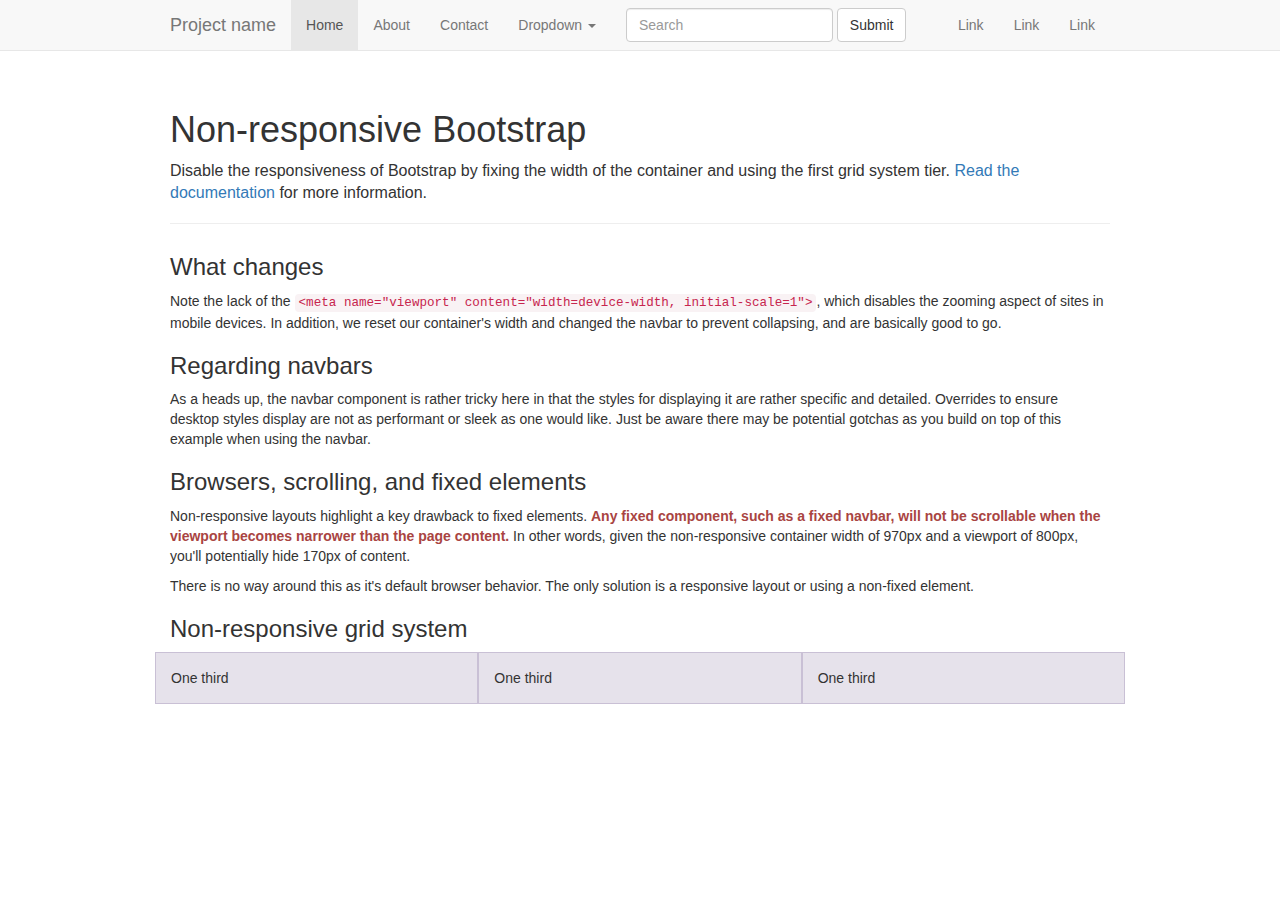
<file: bootstrap-3.3.7/docs/examples/non-responsive/index.html>
<!DOCTYPE html>
<html lang="en">
  <head>
    <meta charset="utf-8">
    <meta http-equiv="X-UA-Compatible" content="IE=edge">
    <!-- The above 2 meta tags *must* come first in the head; any other head content must come *after* these tags -->
    <meta name="description" content="">
    <meta name="author" content="">

    <!-- Note there is no responsive meta tag here -->

    <link rel="icon" href="../../favicon.ico">

    <title>Non-responsive Template for Bootstrap</title>

    <!-- Bootstrap core CSS -->
    <link href="../../dist/css/bootstrap.min.css" rel="stylesheet">

    <!-- IE10 viewport hack for Surface/desktop Windows 8 bug -->
    <link href="../../assets/css/ie10-viewport-bug-workaround.css" rel="stylesheet">

    <!-- Custom styles for this template -->
    <link href="non-responsive.css" rel="stylesheet">

    <!-- Just for debugging purposes. Don't actually copy these 2 lines! -->
    <!--[if lt IE 9]><script src="../../assets/js/ie8-responsive-file-warning.js"></script><![endif]-->
    <script src="../../assets/js/ie-emulation-modes-warning.js"></script>

    <!-- HTML5 shim and Respond.js for IE8 support of HTML5 elements and media queries -->
    <!--[if lt IE 9]>
      <script src="https://oss.maxcdn.com/html5shiv/3.7.3/html5shiv.min.js"></script>
      <script src="https://oss.maxcdn.com/respond/1.4.2/respond.min.js"></script>
    <![endif]-->
  </head>

  <body>

    <!-- Fixed navbar -->
    <nav class="navbar navbar-default navbar-fixed-top">
      <div class="container">
        <div class="navbar-header">
          <!-- The mobile navbar-toggle button can be safely removed since you do not need it in a non-responsive implementation -->
          <a class="navbar-brand" href="#">Project name</a>
        </div>
        <!-- Note that the .navbar-collapse and .collapse classes have been removed from the #navbar -->
        <div id="navbar">
          <ul class="nav navbar-nav">
            <li class="active"><a href="#">Home</a></li>
            <li><a href="#about">About</a></li>
            <li><a href="#contact">Contact</a></li>
            <li class="dropdown">
              <a href="#" class="dropdown-toggle" data-toggle="dropdown" role="button" aria-haspopup="true" aria-expanded="false">Dropdown <span class="caret"></span></a>
              <ul class="dropdown-menu">
                <li><a href="#">Action</a></li>
                <li><a href="#">Another action</a></li>
                <li><a href="#">Something else here</a></li>
                <li role="separator" class="divider"></li>
                <li class="dropdown-header">Nav header</li>
                <li><a href="#">Separated link</a></li>
                <li><a href="#">One more separated link</a></li>
              </ul>
            </li>
          </ul>
          <form class="navbar-form navbar-left">
            <div class="form-group">
              <input type="text" class="form-control" placeholder="Search">
            </div>
            <button type="submit" class="btn btn-default">Submit</button>
          </form>
          <ul class="nav navbar-nav navbar-right">
            <li><a href="#">Link</a></li>
            <li><a href="#">Link</a></li>
            <li><a href="#">Link</a></li>
          </ul>
        </div><!--/.nav-collapse -->
      </div>
    </nav>

    <div class="container">

      <div class="page-header">
        <h1>Non-responsive Bootstrap</h1>
        <p class="lead">Disable the responsiveness of Bootstrap by fixing the width of the container and using the first grid system tier. <a href="http://getbootstrap.com/getting-started/#disable-responsive">Read the documentation</a> for more information.</p>
      </div>

      <h3>What changes</h3>
      <p>Note the lack of the <code>&lt;meta name="viewport" content="width=device-width, initial-scale=1"&gt;</code>, which disables the zooming aspect of sites in mobile devices. In addition, we reset our container's width and changed the navbar to prevent collapsing, and are basically good to go.</p>

      <h3>Regarding navbars</h3>
      <p>As a heads up, the navbar component is rather tricky here in that the styles for displaying it are rather specific and detailed. Overrides to ensure desktop styles display are not as performant or sleek as one would like. Just be aware there may be potential gotchas as you build on top of this example when using the navbar.</p>

      <h3>Browsers, scrolling, and fixed elements</h3>
      <p>Non-responsive layouts highlight a key drawback to fixed elements. <strong class="text-danger">Any fixed component, such as a fixed navbar, will not be scrollable when the viewport becomes narrower than the page content.</strong> In other words, given the non-responsive container width of 970px and a viewport of 800px, you'll potentially hide 170px of content.</p>
      <p>There is no way around this as it's default browser behavior. The only solution is a responsive layout or using a non-fixed element.</p>

      <h3>Non-responsive grid system</h3>
      <div class="row">
        <div class="col-xs-4">One third</div>
        <div class="col-xs-4">One third</div>
        <div class="col-xs-4">One third</div>
      </div>

    </div> <!-- /container -->


    <!-- Bootstrap core JavaScript
    ================================================== -->
    <!-- Placed at the end of the document so the pages load faster -->
    <script src="https://ajax.googleapis.com/ajax/libs/jquery/1.12.4/jquery.min.js"></script>
    <script>window.jQuery || document.write('<script src="../../assets/js/vendor/jquery.min.js"><\/script>')</script>
    <script src="../../dist/js/bootstrap.min.js"></script>
    <!-- IE10 viewport hack for Surface/desktop Windows 8 bug -->
    <script src="../../assets/js/ie10-viewport-bug-workaround.js"></script>
  </body>
</html>
</file>
<file: bootstrap-3.3.7/docs/examples/blog/blog.css>
/*
 * Globals
 */

body {
  font-family: Georgia, "Times New Roman", Times, serif;
  color: #555;
}

h1, .h1,
h2, .h2,
h3, .h3,
h4, .h4,
h5, .h5,
h6, .h6 {
  margin-top: 0;
  font-family: "Helvetica Neue", Helvetica, Arial, sans-serif;
  font-weight: normal;
  color: #333;
}


/*
 * Override Bootstrap's default container.
 */

@media (min-width: 1200px) {
  .container {
    width: 970px;
  }
}


/*
 * Masthead for nav
 */

.blog-masthead {
  background-color: #428bca;
  -webkit-box-shadow: inset 0 -2px 5px rgba(0,0,0,.1);
          box-shadow: inset 0 -2px 5px rgba(0,0,0,.1);
}

/* Nav links */
.blog-nav-item {
  position: relative;
  display: inline-block;
  padding: 10px;
  font-weight: 500;
  color: #cdddeb;
}
.blog-nav-item:hover,
.blog-nav-item:focus {
  color: #fff;
  text-decoration: none;
}

/* Active state gets a caret at the bottom */
.blog-nav .active {
  color: #fff;
}
.blog-nav .active:after {
  position: absolute;
  bottom: 0;
  left: 50%;
  width: 0;
  height: 0;
  margin-left: -5px;
  vertical-align: middle;
  content: " ";
  border-right: 5px solid transparent;
  border-bottom: 5px solid;
  border-left: 5px solid transparent;
}


/*
 * Blog name and description
 */

.blog-header {
  padding-top: 20px;
  padding-bottom: 20px;
}
.blog-title {
  margin-top: 30px;
  margin-bottom: 0;
  font-size: 60px;
  font-weight: normal;
}
.blog-description {
  font-size: 20px;
  color: #999;
}


/*
 * Main column and sidebar layout
 */

.blog-main {
  font-size: 18px;
  line-height: 1.5;
}

/* Sidebar modules for boxing content */
.sidebar-module {
  padding: 15px;
  margin: 0 -15px 15px;
}
.sidebar-module-inset {
  padding: 15px;
  background-color: #f5f5f5;
  border-radius: 4px;
}
.sidebar-module-inset p:last-child,
.sidebar-module-inset ul:last-child,
.sidebar-module-inset ol:last-child {
  margin-bottom: 0;
}


/* Pagination */
.pager {
  margin-bottom: 60px;
  text-align: left;
}
.pager > li > a {
  width: 140px;
  padding: 10px 20px;
  text-align: center;
  border-radius: 30px;
}


/*
 * Blog posts
 */

.blog-post {
  margin-bottom: 60px;
}
.blog-post-title {
  margin-bottom: 5px;
  font-size: 40px;
}
.blog-post-meta {
  margin-bottom: 20px;
  color: #999;
}


/*
 * Footer
 */

.blog-footer {
  padding: 40px 0;
  color: #999;
  text-align: center;
  background-color: #f9f9f9;
  border-top: 1px solid #e5e5e5;
}
.blog-footer p:last-child {
  margin-bottom: 0;
}
</file>
<file: bootstrap-3.3.7/docs/examples/carousel/carousel.css>
/* GLOBAL STYLES
-------------------------------------------------- */
/* Padding below the footer and lighter body text */

body {
  padding-bottom: 40px;
  color: #5a5a5a;
}


/* CUSTOMIZE THE NAVBAR
-------------------------------------------------- */

/* Special class on .container surrounding .navbar, used for positioning it into place. */
.navbar-wrapper {
  position: absolute;
  top: 0;
  right: 0;
  left: 0;
  z-index: 20;
}

/* Flip around the padding for proper display in narrow viewports */
.navbar-wrapper > .container {
  padding-right: 0;
  padding-left: 0;
}
.navbar-wrapper .navbar {
  padding-right: 15px;
  padding-left: 15px;
}
.navbar-wrapper .navbar .container {
  width: auto;
}


/* CUSTOMIZE THE CAROUSEL
-------------------------------------------------- */

/* Carousel base class */
.carousel {
  height: 500px;
  margin-bottom: 60px;
}
/* Since positioning the image, we need to help out the caption */
.carousel-caption {
  z-index: 10;
}

/* Declare heights because of positioning of img element */
.carousel .item {
  height: 500px;
  background-color: #777;
}
.carousel-inner > .item > img {
  position: absolute;
  top: 0;
  left: 0;
  min-width: 100%;
  height: 500px;
}


/* MARKETING CONTENT
-------------------------------------------------- */

/* Center align the text within the three columns below the carousel */
.marketing .col-lg-4 {
  margin-bottom: 20px;
  text-align: center;
}
.marketing h2 {
  font-weight: normal;
}
.marketing .col-lg-4 p {
  margin-right: 10px;
  margin-left: 10px;
}


/* Featurettes
------------------------- */

.featurette-divider {
  margin: 80px 0; /* Space out the Bootstrap <hr> more */
}

/* Thin out the marketing headings */
.featurette-heading {
  font-weight: 300;
  line-height: 1;
  letter-spacing: -1px;
}


/* RESPONSIVE CSS
-------------------------------------------------- */

@media (min-width: 768px) {
  /* Navbar positioning foo */
  .navbar-wrapper {
    margin-top: 20px;
  }
  .navbar-wrapper .container {
    padding-right: 15px;
    padding-left: 15px;
  }
  .navbar-wrapper .navbar {
    padding-right: 0;
    padding-left: 0;
  }

  /* The navbar becomes detached from the top, so we round the corners */
  .navbar-wrapper .navbar {
    border-radius: 4px;
  }

  /* Bump up size of carousel content */
  .carousel-caption p {
    margin-bottom: 20px;
    font-size: 21px;
    line-height: 1.4;
  }

  .featurette-heading {
    font-size: 50px;
  }
}

@media (min-width: 992px) {
  .featurette-heading {
    margin-top: 120px;
  }
}
</file>
<file: bootstrap-3.3.7/docs/examples/cover/cover.css>
/*
 * Globals
 */

/* Links */
a,
a:focus,
a:hover {
  color: #fff;
}

/* Custom default button */
.btn-default,
.btn-default:hover,
.btn-default:focus {
  color: #333;
  text-shadow: none; /* Prevent inheritance from `body` */
  background-color: #fff;
  border: 1px solid #fff;
}


/*
 * Base structure
 */

html,
body {
  height: 100%;
  background-color: #333;
}
body {
  color: #fff;
  text-align: center;
  text-shadow: 0 1px 3px rgba(0,0,0,.5);
}

/* Extra markup and styles for table-esque vertical and horizontal centering */
.site-wrapper {
  display: table;
  width: 100%;
  height: 100%; /* For at least Firefox */
  min-height: 100%;
  -webkit-box-shadow: inset 0 0 100px rgba(0,0,0,.5);
          box-shadow: inset 0 0 100px rgba(0,0,0,.5);
}
.site-wrapper-inner {
  display: table-cell;
  vertical-align: top;
}
.cover-container {
  margin-right: auto;
  margin-left: auto;
}

/* Padding for spacing */
.inner {
  padding: 30px;
}


/*
 * Header
 */
.masthead-brand {
  margin-top: 10px;
  margin-bottom: 10px;
}

.masthead-nav > li {
  display: inline-block;
}
.masthead-nav > li + li {
  margin-left: 20px;
}
.masthead-nav > li > a {
  padding-right: 0;
  padding-left: 0;
  font-size: 16px;
  font-weight: bold;
  color: #fff; /* IE8 proofing */
  color: rgba(255,255,255,.75);
  border-bottom: 2px solid transparent;
}
.masthead-nav > li > a:hover,
.masthead-nav > li > a:focus {
  background-color: transparent;
  border-bottom-color: #a9a9a9;
  border-bottom-color: rgba(255,255,255,.25);
}
.masthead-nav > .active > a,
.masthead-nav > .active > a:hover,
.masthead-nav > .active > a:focus {
  color: #fff;
  border-bottom-color: #fff;
}

@media (min-width: 768px) {
  .masthead-brand {
    float: left;
  }
  .masthead-nav {
    float: right;
  }
}


/*
 * Cover
 */

.cover {
  padding: 0 20px;
}
.cover .btn-lg {
  padding: 10px 20px;
  font-weight: bold;
}


/*
 * Footer
 */

.mastfoot {
  color: #999; /* IE8 proofing */
  color: rgba(255,255,255,.5);
}


/*
 * Affix and center
 */

@media (min-width: 768px) {
  /* Pull out the header and footer */
  .masthead {
    position: fixed;
    top: 0;
  }
  .mastfoot {
    position: fixed;
    bottom: 0;
  }
  /* Start the vertical centering */
  .site-wrapper-inner {
    vertical-align: middle;
  }
  /* Handle the widths */
  .masthead,
  .mastfoot,
  .cover-container {
    width: 100%; /* Must be percentage or pixels for horizontal alignment */
  }
}

@media (min-width: 992px) {
  .masthead,
  .mastfoot,
  .cover-container {
    width: 700px;
  }
}
</file>
<file: bootstrap-3.3.7/docs/examples/dashboard/dashboard.css>
/*
 * Base structure
 */

/* Move down content because we have a fixed navbar that is 50px tall */
body {
  padding-top: 50px;
}


/*
 * Global add-ons
 */

.sub-header {
  padding-bottom: 10px;
  border-bottom: 1px solid #eee;
}

/*
 * Top navigation
 * Hide default border to remove 1px line.
 */
.navbar-fixed-top {
  border: 0;
}

/*
 * Sidebar
 */

/* Hide for mobile, show later */
.sidebar {
  display: none;
}
@media (min-width: 768px) {
  .sidebar {
    position: fixed;
    top: 51px;
    bottom: 0;
    left: 0;
    z-index: 1000;
    display: block;
    padding: 20px;
    overflow-x: hidden;
    overflow-y: auto; /* Scrollable contents if viewport is shorter than content. */
    background-color: #f5f5f5;
    border-right: 1px solid #eee;
  }
}

/* Sidebar navigation */
.nav-sidebar {
  margin-right: -21px; /* 20px padding + 1px border */
  margin-bottom: 20px;
  margin-left: -20px;
}
.nav-sidebar > li > a {
  padding-right: 20px;
  padding-left: 20px;
}
.nav-sidebar > .active > a,
.nav-sidebar > .active > a:hover,
.nav-sidebar > .active > a:focus {
  color: #fff;
  background-color: #428bca;
}


/*
 * Main content
 */

.main {
  padding: 20px;
}
@media (min-width: 768px) {
  .main {
    padding-right: 40px;
    padding-left: 40px;
  }
}
.main .page-header {
  margin-top: 0;
}


/*
 * Placeholder dashboard ideas
 */

.placeholders {
  margin-bottom: 30px;
  text-align: center;
}
.placeholders h4 {
  margin-bottom: 0;
}
.placeholder {
  margin-bottom: 20px;
}
.placeholder img {
  display: inline-block;
  border-radius: 50%;
}
</file>
<file: bootstrap-3.3.7/docs/examples/grid/grid.css>
h4 {
  margin-top: 25px;
}
.row {
  margin-bottom: 20px;
}
.row .row {
  margin-top: 10px;
  margin-bottom: 0;
}
[class*="col-"] {
  padding-top: 15px;
  padding-bottom: 15px;
  background-color: #eee;
  background-color: rgba(86,61,124,.15);
  border: 1px solid #ddd;
  border: 1px solid rgba(86,61,124,.2);
}

hr {
  margin-top: 40px;
  margin-bottom: 40px;
}
</file>
<file: bootstrap-3.3.7/docs/examples/jumbotron-narrow/jumbotron-narrow.css>
/* Space out content a bit */
body {
  padding-top: 20px;
  padding-bottom: 20px;
}

/* Everything but the jumbotron gets side spacing for mobile first views */
.header,
.marketing,
.footer {
  padding-right: 15px;
  padding-left: 15px;
}

/* Custom page header */
.header {
  padding-bottom: 20px;
  border-bottom: 1px solid #e5e5e5;
}
/* Make the masthead heading the same height as the navigation */
.header h3 {
  margin-top: 0;
  margin-bottom: 0;
  line-height: 40px;
}

/* Custom page footer */
.footer {
  padding-top: 19px;
  color: #777;
  border-top: 1px solid #e5e5e5;
}

/* Customize container */
@media (min-width: 768px) {
  .container {
    max-width: 730px;
  }
}
.container-narrow > hr {
  margin: 30px 0;
}

/* Main marketing message and sign up button */
.jumbotron {
  text-align: center;
  border-bottom: 1px solid #e5e5e5;
}
.jumbotron .btn {
  padding: 14px 24px;
  font-size: 21px;
}

/* Supporting marketing content */
.marketing {
  margin: 40px 0;
}
.marketing p + h4 {
  margin-top: 28px;
}

/* Responsive: Portrait tablets and up */
@media screen and (min-width: 768px) {
  /* Remove the padding we set earlier */
  .header,
  .marketing,
  .footer {
    padding-right: 0;
    padding-left: 0;
  }
  /* Space out the masthead */
  .header {
    margin-bottom: 30px;
  }
  /* Remove the bottom border on the jumbotron for visual effect */
  .jumbotron {
    border-bottom: 0;
  }
}
</file>
<file: bootstrap-3.3.7/docs/examples/jumbotron/jumbotron.css>
/* Move down content because we have a fixed navbar that is 50px tall */
body {
  padding-top: 50px;
  padding-bottom: 20px;
}
</file>
<file: bootstrap-3.3.7/docs/examples/justified-nav/justified-nav.css>
body {
  padding-top: 20px;
}

.footer {
  padding-top: 40px;
  padding-bottom: 40px;
  margin-top: 40px;
  border-top: 1px solid #eee;
}

/* Main marketing message and sign up button */
.jumbotron {
  text-align: center;
  background-color: transparent;
}
.jumbotron .btn {
  padding: 14px 24px;
  font-size: 21px;
}

/* Customize the nav-justified links to be fill the entire space of the .navbar */

.nav-justified {
  background-color: #eee;
  border: 1px solid #ccc;
  border-radius: 5px;
}
.nav-justified > li > a {
  padding-top: 15px;
  padding-bottom: 15px;
  margin-bottom: 0;
  font-weight: bold;
  color: #777;
  text-align: center;
  background-color: #e5e5e5; /* Old browsers */
  background-image: -webkit-gradient(linear, left top, left bottom, from(#f5f5f5), to(#e5e5e5));
  background-image: -webkit-linear-gradient(top, #f5f5f5 0%, #e5e5e5 100%);
  background-image:      -o-linear-gradient(top, #f5f5f5 0%, #e5e5e5 100%);
  background-image:         linear-gradient(to bottom, #f5f5f5 0%,#e5e5e5 100%);
  filter: progid:DXImageTransform.Microsoft.gradient( startColorstr='#f5f5f5', endColorstr='#e5e5e5',GradientType=0 ); /* IE6-9 */
  background-repeat: repeat-x; /* Repeat the gradient */
  border-bottom: 1px solid #d5d5d5;
}
.nav-justified > .active > a,
.nav-justified > .active > a:hover,
.nav-justified > .active > a:focus {
  background-color: #ddd;
  background-image: none;
  -webkit-box-shadow: inset 0 3px 7px rgba(0,0,0,.15);
          box-shadow: inset 0 3px 7px rgba(0,0,0,.15);
}
.nav-justified > li:first-child > a {
  border-radius: 5px 5px 0 0;
}
.nav-justified > li:last-child > a {
  border-bottom: 0;
  border-radius: 0 0 5px 5px;
}

@media (min-width: 768px) {
  .nav-justified {
    max-height: 52px;
  }
  .nav-justified > li > a {
    border-right: 1px solid #d5d5d5;
    border-left: 1px solid #fff;
  }
  .nav-justified > li:first-child > a {
    border-left: 0;
    border-radius: 5px 0 0 5px;
  }
  .nav-justified > li:last-child > a {
    border-right: 0;
    border-radius: 0 5px 5px 0;
  }
}

/* Responsive: Portrait tablets and up */
@media screen and (min-width: 768px) {
  /* Remove the padding we set earlier */
  .masthead,
  .marketing,
  .footer {
    padding-right: 0;
    padding-left: 0;
  }
}
</file>
<file: bootstrap-3.3.7/docs/examples/navbar-fixed-top/navbar-fixed-top.css>
body {
  min-height: 2000px;
  padding-top: 70px;
}
</file>
<file: bootstrap-3.3.7/docs/examples/navbar-static-top/navbar-static-top.css>
body {
  min-height: 2000px;
}

.navbar-static-top {
  margin-bottom: 19px;
}
</file>
<file: bootstrap-3.3.7/docs/examples/navbar/navbar.css>
body {
  padding-top: 20px;
  padding-bottom: 20px;
}

.navbar {
  margin-bottom: 20px;
}
</file>
<file: bootstrap-3.3.7/docs/examples/non-responsive/non-responsive.css>
/* Template-specific stuff
 *
 * Customizations just for the template; these are not necessary for anything
 * with disabling the responsiveness.
 */

/* Account for fixed navbar */
body {
  padding-top: 70px;
  padding-bottom: 30px;
}

body,
.navbar-fixed-top,
.navbar-fixed-bottom {
  min-width: 970px;
}

/* Don't let the lead text change font-size. */
.lead {
  font-size: 16px;
}

/* Finesse the page header spacing */
.page-header {
  margin-bottom: 30px;
}
.page-header .lead {
  margin-bottom: 10px;
}


/* Non-responsive overrides
 *
 * Utilize the following CSS to disable the responsive-ness of the container,
 * grid system, and navbar.
 */

/* Reset the container */
.container {
  width: 970px;
  max-width: none !important;
}

/* Demonstrate the grids */
.col-xs-4 {
  padding-top: 15px;
  padding-bottom: 15px;
  background-color: #eee;
  background-color: rgba(86,61,124,.15);
  border: 1px solid #ddd;
  border: 1px solid rgba(86,61,124,.2);
}

.container .navbar-header,
.container .navbar-collapse {
  margin-right: 0;
  margin-left: 0;
}

/* Always float the navbar header */
.navbar-header {
  float: left;
}

/* Undo the collapsing navbar */
.navbar-collapse {
  display: block !important;
  height: auto !important;
  padding-bottom: 0;
  overflow: visible !important;
  visibility: visible !important;
}

.navbar-toggle {
  display: none;
}
.navbar-collapse {
  border-top: 0;
}

.navbar-brand {
  margin-left: -15px;
}

/* Always apply the floated nav */
.navbar-nav {
  float: left;
  margin: 0;
}
.navbar-nav > li {
  float: left;
}
.navbar-nav > li > a {
  padding: 15px;
}

/* Redeclare since we override the float above */
.navbar-nav.navbar-right {
  float: right;
}

/* Undo custom dropdowns */
.navbar .navbar-nav .open .dropdown-menu {
  position: absolute;
  float: left;
  background-color: #fff;
  border: 1px solid #ccc;
  border: 1px solid rgba(0, 0, 0, .15);
  border-width: 0 1px 1px;
  border-radius: 0 0 4px 4px;
  -webkit-box-shadow: 0 6px 12px rgba(0, 0, 0, .175);
          box-shadow: 0 6px 12px rgba(0, 0, 0, .175);
}
.navbar-default .navbar-nav .open .dropdown-menu > li > a {
  color: #333;
}
.navbar .navbar-nav .open .dropdown-menu > li > a:hover,
.navbar .navbar-nav .open .dropdown-menu > li > a:focus,
.navbar .navbar-nav .open .dropdown-menu > .active > a,
.navbar .navbar-nav .open .dropdown-menu > .active > a:hover,
.navbar .navbar-nav .open .dropdown-menu > .active > a:focus {
  color: #fff !important;
  background-color: #428bca !important;
}
.navbar .navbar-nav .open .dropdown-menu > .disabled > a,
.navbar .navbar-nav .open .dropdown-menu > .disabled > a:hover,
.navbar .navbar-nav .open .dropdown-menu > .disabled > a:focus {
  color: #999 !important;
  background-color: transparent !important;
}

/* Undo form expansion */
.navbar-form {
  float: left;
  width: auto;
  padding-top: 0;
  padding-bottom: 0;
  margin-right: 0;
  margin-left: 0;
  border: 0;
  -webkit-box-shadow: none;
          box-shadow: none;
}

/* Copy-pasted from forms.less since we mixin the .form-inline styles. */
.navbar-form .form-group {
  display: inline-block;
  margin-bottom: 0;
  vertical-align: middle;
}

.navbar-form .form-control {
  display: inline-block;
  width: auto;
  vertical-align: middle;
}

.navbar-form .form-control-static {
  display: inline-block;
}

.navbar-form .input-group {
  display: inline-table;
  vertical-align: middle;
}

.navbar-form .input-group .input-group-addon,
.navbar-form .input-group .input-group-btn,
.navbar-form .input-group .form-control {
  width: auto;
}

.navbar-form .input-group > .form-control {
  width: 100%;
}

.navbar-form .control-label {
  margin-bottom: 0;
  vertical-align: middle;
}

.navbar-form .radio,
.navbar-form .checkbox {
  display: inline-block;
  margin-top: 0;
  margin-bottom: 0;
  vertical-align: middle;
}

.navbar-form .radio label,
.navbar-form .checkbox label {
  padding-left: 0;
}

.navbar-form .radio input[type="radio"],
.navbar-form .checkbox input[type="checkbox"] {
  position: relative;
  margin-left: 0;
}

.navbar-form .has-feedback .form-control-feedback {
  top: 0;
}

/* Undo inline form compaction on small screens */
.form-inline .form-group {
  display: inline-block;
  margin-bottom: 0;
  vertical-align: middle;
}

.form-inline .form-control {
  display: inline-block;
  width: auto;
  vertical-align: middle;
}

.form-inline .form-control-static {
  display: inline-block;
}

.form-inline .input-group {
  display: inline-table;
  vertical-align: middle;
}
.form-inline .input-group .input-group-addon,
.form-inline .input-group .input-group-btn,
.form-inline .input-group .form-control {
  width: auto;
}

.form-inline .input-group > .form-control {
  width: 100%;
}

.form-inline .control-label {
  margin-bottom: 0;
  vertical-align: middle;
}

.form-inline .radio,
.form-inline .checkbox {
  display: inline-block;
  margin-top: 0;
  margin-bottom: 0;
  vertical-align: middle;
}
.form-inline .radio label,
.form-inline .checkbox label {
  padding-left: 0;
}

.form-inline .radio input[type="radio"],
.form-inline .checkbox input[type="checkbox"] {
  position: relative;
  margin-left: 0;
}

.form-inline .has-feedback .form-control-feedback {
  top: 0;
}
</file>
<file: bootstrap-3.3.7/js/tests/vendor/qunit.css>
/*!
 * QUnit 1.22.0
 * https://qunitjs.com/
 *
 * Copyright jQuery Foundation and other contributors
 * Released under the MIT license
 * https://jquery.org/license
 *
 * Date: 2016-02-23T15:57Z
 */

/** Font Family and Sizes */

#qunit-tests, #qunit-header, #qunit-banner, #qunit-testrunner-toolbar, #qunit-filteredTest, #qunit-userAgent, #qunit-testresult {
	font-family: "Helvetica Neue Light", "HelveticaNeue-Light", "Helvetica Neue", Calibri, Helvetica, Arial, sans-serif;
}

#qunit-testrunner-toolbar, #qunit-filteredTest, #qunit-userAgent, #qunit-testresult, #qunit-tests li { font-size: small; }
#qunit-tests { font-size: smaller; }


/** Resets */

#qunit-tests, #qunit-header, #qunit-banner, #qunit-filteredTest, #qunit-userAgent, #qunit-testresult, #qunit-modulefilter {
	margin: 0;
	padding: 0;
}


/** Header */

#qunit-header {
	padding: 0.5em 0 0.5em 1em;

	color: #8699A4;
	background-color: #0D3349;

	font-size: 1.5em;
	line-height: 1em;
	font-weight: 400;

	border-radius: 5px 5px 0 0;
}

#qunit-header a {
	text-decoration: none;
	color: #C2CCD1;
}

#qunit-header a:hover,
#qunit-header a:focus {
	color: #FFF;
}

#qunit-testrunner-toolbar label {
	display: inline-block;
	padding: 0 0.5em 0 0.1em;
}

#qunit-banner {
	height: 5px;
}

#qunit-testrunner-toolbar {
	padding: 0.5em 1em 0.5em 1em;
	color: #5E740B;
	background-color: #EEE;
	overflow: hidden;
}

#qunit-filteredTest {
	padding: 0.5em 1em 0.5em 1em;
	background-color: #F4FF77;
	color: #366097;
}

#qunit-userAgent {
	padding: 0.5em 1em 0.5em 1em;
	background-color: #2B81AF;
	color: #FFF;
	text-shadow: rgba(0, 0, 0, 0.5) 2px 2px 1px;
}

#qunit-modulefilter-container {
	float: right;
	padding: 0.2em;
}

.qunit-url-config {
	display: inline-block;
	padding: 0.1em;
}

.qunit-filter {
	display: block;
	float: right;
	margin-left: 1em;
}

/** Tests: Pass/Fail */

#qunit-tests {
	list-style-position: inside;
}

#qunit-tests li {
	padding: 0.4em 1em 0.4em 1em;
	border-bottom: 1px solid #FFF;
	list-style-position: inside;
}

#qunit-tests > li {
	display: none;
}

#qunit-tests li.running,
#qunit-tests li.pass,
#qunit-tests li.fail,
#qunit-tests li.skipped {
	display: list-item;
}

#qunit-tests.hidepass {
	position: relative;
}

#qunit-tests.hidepass li.running,
#qunit-tests.hidepass li.pass {
	visibility: hidden;
	position: absolute;
	width:   0;
	height:  0;
	padding: 0;
	border:  0;
	margin:  0;
}

#qunit-tests li strong {
	cursor: pointer;
}

#qunit-tests li.skipped strong {
	cursor: default;
}

#qunit-tests li a {
	padding: 0.5em;
	color: #C2CCD1;
	text-decoration: none;
}

#qunit-tests li p a {
	padding: 0.25em;
	color: #6B6464;
}
#qunit-tests li a:hover,
#qunit-tests li a:focus {
	color: #000;
}

#qunit-tests li .runtime {
	float: right;
	font-size: smaller;
}

.qunit-assert-list {
	margin-top: 0.5em;
	padding: 0.5em;

	background-color: #FFF;

	border-radius: 5px;
}

.qunit-source {
	margin: 0.6em 0 0.3em;
}

.qunit-collapsed {
	display: none;
}

#qunit-tests table {
	border-collapse: collapse;
	margin-top: 0.2em;
}

#qunit-tests th {
	text-align: right;
	vertical-align: top;
	padding: 0 0.5em 0 0;
}

#qunit-tests td {
	vertical-align: top;
}

#qunit-tests pre {
	margin: 0;
	white-space: pre-wrap;
	word-wrap: break-word;
}

#qunit-tests del {
	background-color: #E0F2BE;
	color: #374E0C;
	text-decoration: none;
}

#qunit-tests ins {
	background-color: #FFCACA;
	color: #500;
	text-decoration: none;
}

/*** Test Counts */

#qunit-tests b.counts                       { color: #000; }
#qunit-tests b.passed                       { color: #5E740B; }
#qunit-tests b.failed                       { color: #710909; }

#qunit-tests li li {
	padding: 5px;
	background-color: #FFF;
	border-bottom: none;
	list-style-position: inside;
}

/*** Passing Styles */

#qunit-tests li li.pass {
	color: #3C510C;
	background-color: #FFF;
	border-left: 10px solid #C6E746;
}

#qunit-tests .pass                          { color: #528CE0; background-color: #D2E0E6; }
#qunit-tests .pass .test-name               { color: #366097; }

#qunit-tests .pass .test-actual,
#qunit-tests .pass .test-expected           { color: #999; }

#qunit-banner.qunit-pass                    { background-color: #C6E746; }

/*** Failing Styles */

#qunit-tests li li.fail {
	color: #710909;
	background-color: #FFF;
	border-left: 10px solid #EE5757;
	white-space: pre;
}

#qunit-tests > li:last-child {
	border-radius: 0 0 5px 5px;
}

#qunit-tests .fail                          { color: #000; background-color: #EE5757; }
#qunit-tests .fail .test-name,
#qunit-tests .fail .module-name             { color: #000; }

#qunit-tests .fail .test-actual             { color: #EE5757; }
#qunit-tests .fail .test-expected           { color: #008000; }

#qunit-banner.qunit-fail                    { background-color: #EE5757; }

/*** Skipped tests */

#qunit-tests .skipped {
	background-color: #EBECE9;
}

#qunit-tests .qunit-skipped-label {
	background-color: #F4FF77;
	display: inline-block;
	font-style: normal;
	color: #366097;
	line-height: 1.8em;
	padding: 0 0.5em;
	margin: -0.4em 0.4em -0.4em 0;
}

/** Result */

#qunit-testresult {
	padding: 0.5em 1em 0.5em 1em;

	color: #2B81AF;
	background-color: #D2E0E6;

	border-bottom: 1px solid #FFF;
}
#qunit-testresult .module-name {
	font-weight: 700;
}

/** Fixture */

#qunit-fixture {
	position: absolute;
	top: -10000px;
	left: -10000px;
	width: 1000px;
	height: 1000px;
}
</file>
<file: bootstrap-3.3.7/docs/assets/css/ie10-viewport-bug-workaround.css>
/*!
 * IE10 viewport hack for Surface/desktop Windows 8 bug
 * Copyright 2014-2015 Twitter, Inc.
 * Licensed under MIT (https://github.com/twbs/bootstrap/blob/master/LICENSE)
 */

/*
 * See the Getting Started docs for more information:
 * http://getbootstrap.com/getting-started/#support-ie10-width
 */
@-ms-viewport     { width: device-width; }
@-o-viewport      { width: device-width; }
@viewport         { width: device-width; }
</file>
